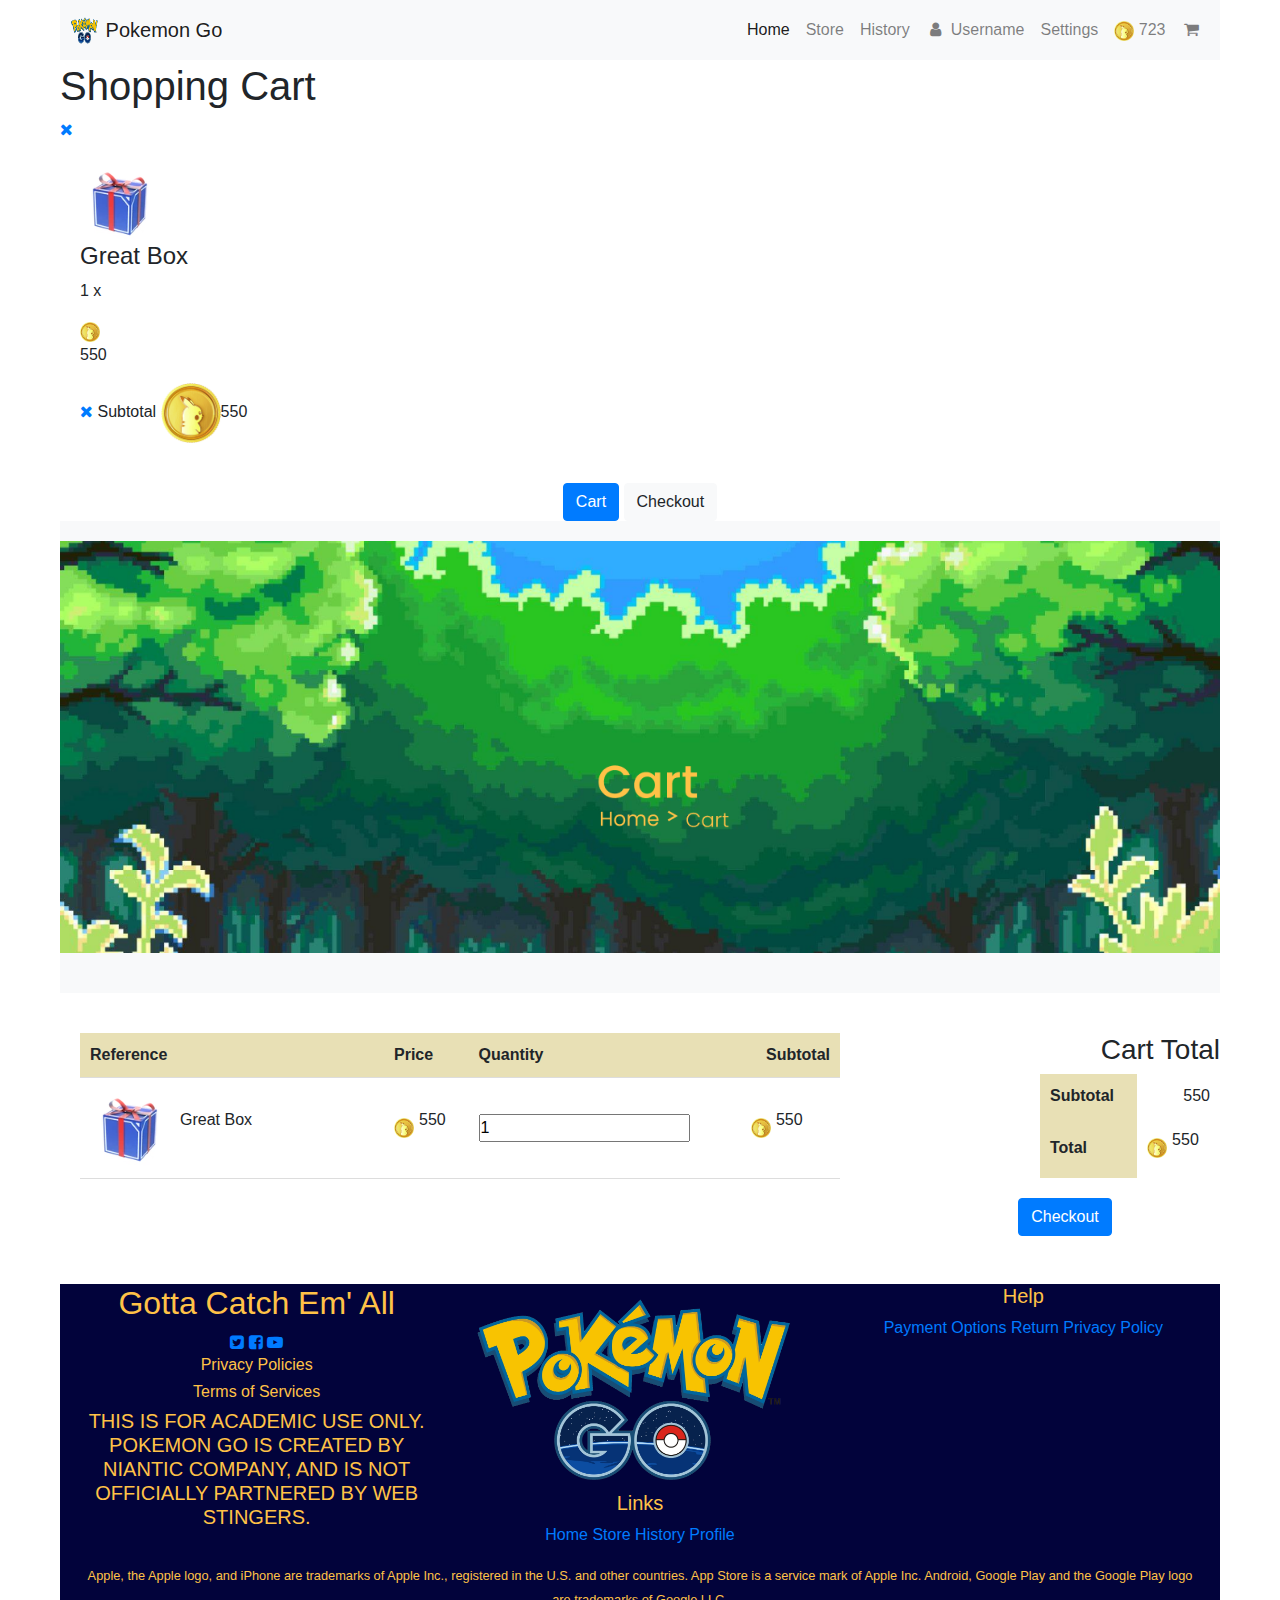
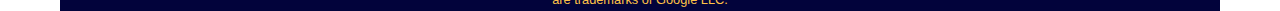
<file: cart.html>
<!DOCTYPE html>
<html lang="en">
<head>
    <meta charset="UTF-8">
    <meta name="viewport" content="width=device-width, initial-scale=1.0">
    <title>Pokemon Go x Web Stingers</title>
    <link href="https://stackpath.bootstrapcdn.com/bootstrap/4.5.2/css/bootstrap.min.css" rel="stylesheet">
    <link rel="stylesheet" href="https://cdnjs.cloudflare.com/ajax/libs/font-awesome/4.7.0/css/font-awesome.min.css">
    <link rel="stylesheet" href="css/styles.css">
</head>
<body>
    <div class="container">
        
        <nav class="navbar navbar-expand-lg navbar-light bg-light">
            <a class="navbar-brand" href="#">
                <img src="images/pglogo.png" width="30" height="30" class="d-inline-block align-top" alt="">
                Pokemon Go
            </a>
            <button class="navbar-toggler" type="button" data-toggle="collapse" data-target="#navbarSupportedContent"
                aria-controls="navbarSupportedContent" aria-expanded="false" aria-label="Toggle navigation">
                <span class="navbar-toggler-icon"></span>
            </button>

            <div class="collapse navbar-collapse" id="navbarSupportedContent">
                <ul class="navbar-nav ml-auto">
                    <li class="nav-item active">
                        <a class="nav-link" href="#">Home <span class="sr-only">(current)</span></a>
                    </li>
                    <li class="nav-item">
                        <a class="nav-link" href="shop.html">Store</a>
                    </li>
                    <li class="nav-item">
                        <a class="nav-link" href="history.html">History</a>
                    </li>
                    <li class="nav-item">
                        <a class="nav-link" href="profile.html"><i class="fa fa-fw fa-user"></i> Username</a>
                    </li>
                    <li class="nav-item">
                        <a class="nav-link" href="settings.html">Settings</a>
                    </li>
                    <li class="nav-item">
                        <a class="nav-link" href="shop.html"><img src="images/coin.png" id ="coin" alt="Coins"> 723</a>
                    </li>
                    <li class="nav-item">
                        <a class="nav-link" href="#"><i class="fa fa-fw fa-shopping-cart"></i></a>
                    </li>
                </ul>
            </div>
        </nav>
        
        <div id="cartPopup" class="cart-Popup"> <!---Ito yung popup para sa shopping cart-->
            <div class="title">
                <h1>Shopping Cart</h1>
                <a href="#"><i class="fa fa-close"></i></a>
            </div>
            <div class="cart-table">
                <tr>
                    <td><img src="images/products/Great_Box.png" id="item-shop"></td>
                    <td>
                        <div class="cart-details">
                            <h4>Great Box</h4>
                            <p>1 <span>x</span></p>
                            <div class="coin-img">
                                <img src="images/coin.png" id="coin">
                                <p>550</p>
                            </div>
                        </div>
                    </td>
                    <td><a href="#"><i class="fa fa-close"></i></a></td>
                </tr>
                <tr></tr> <!----for space lng to-->
                <tr></tr>
                <tr></tr>
                <tr></tr>
                <tr>
                    <td>Subtotal</td>
                    <td></td>
                    <td></td>
                    <td><img src="images/coin.png" id="coin-shop">550</td>
                </tr>
            </div>

            <div class="cart-button">
                <button type="button" class="btn btn-primary">Cart</button>
                <button type="button" class="btn btn-light">Checkout</button>
            </div>
        </div>

       

        <body>
            <div class="cart-header">
                <img src="images/wallpapers/Cart.png" alt="Cart Header">
            </div>
            <div class="cart-container">
                <div class="cart-table">
                    <table>
                        <thead>
                            <tr>
                                <th>Reference</th>
                                <th>Price</th>
                                <th>Quantity</th>
                                <th>Subtotal</th>
                            </tr>
                        </thead>
                        <tbody>
                            <tr>
                                <td>
                                    <div class="cart-info">
                                        <img src="images/products/Great_Box.png" alt="Great Box" id="item-shop">
                                        <div>
                                            <p>Great Box</p>
                                        </div>
                                    </div>
                                </td>
                                <td>
                                    <div class="cart-price">
                                        <img src="images/coin.png" alt="Coin">
                                        <div>
                                            <p>550</p>
                                        </div>
                                    </div>
                                </td>
                                <td><input type="number" value="1"></td>
                                <td>
                                    <div class="cart-price">
                                        <img src="images/coin.png" alt="Coin">
                                        <div>
                                            <p>550</p>
                                        </div>
                                    </div>
                                </td>
                            </tr>
                        </tbody>
                    </table>
                </div>
                <div class="total-price">
                    <h3>Cart Total</h3>
                    <table>
                        <tbody>
                            <tr>
                                <th>Subtotal</th>
                                <td>550</td>
                            </tr>
                            <tr>
                                <th>Total</th>
                                <td>
                                    <div class="cart-price">
                                        <img src="images/coin.png" alt="Coin">
                                        <div>
                                            <p>550</p>
                                        </div>
                                    </div>
                                </td>
                            </tr>
                        </tbody>
                    </table>
                    <div class="cart-button">
                        <button type="button" class="btn btn-primary">Checkout</button>
                    </div>
                </div>
            </div>

        <!-- Footer -->
        <footer class="mt-5">
            <div class="container">
                <div class="row">
                    <div class="col-md-4">
                        <h2>Gotta Catch Em' All</h2>
                        <div class="socials">
                            <a href="www.twitter.com"><i class="fa fa-twitter-square"></i></a>
                            <a href="www.facebook.com"><i class="fa fa-facebook-square"></i></a>
                            <a href="www.youtube.com"><i class="fa fa-youtube-play"></i></a>
                        </div>
                        <div class="policies">
                            <h6>Privacy Policies</h6>
                            <h6>Terms of Services</h6>
                        </div>
                        <h5>THIS IS FOR ACADEMIC USE ONLY.
                            POKEMON GO IS CREATED BY NIANTIC COMPANY, AND
                            IS NOT OFFICIALLY PARTNERED BY WEB STINGERS.
                        </h5>
                    </div>
        
                    <div class="col-md-4">
                        <img src="images/pglogo.png" class="img-fluid" alt="Pokemon Go Logo">
                        <h5>Links</h5>
                        <a href="#">Home</a>
                        <a href="shop.html">Store</a>
                        <a href="history.html">History</a>
                        <a href="profile.html">Profile</a>
                    </div>
        
                    <div class="col-md-4">
                        <h5>Help</h5>
                        <a href="payment.html">Payment Options</a>
                        <a href="#">Return</a>
                        <a href="#">Privacy Policy</a>
                    </div>
                </div>
        
                <div class="row mt-3">
                    <div class="col-md-12">
                        <small>
                            Apple, the Apple logo, and iPhone are trademarks of Apple Inc., registered in the U.S. and other
                            countries. App Store is a service mark of Apple Inc. Android, Google Play and the Google Play
                            logo are trademarks of Google LLC.
                        </small>
                    </div>
                </div>
            </div>
        </footer>
        

    <!-- Bootstrap JS and jQuery -->
    <script src="https://code.jquery.com/jquery-3.5.1.slim.min.js"></script>
    <script src="https://cdn.jsdelivr.net/npm/@popperjs/core@2.5.4/dist/umd/popper.min.js"></script>
    <script src="https://stackpath.bootstrapcdn.com/bootstrap/4.5.2/js/bootstrap.min.js"></script>
    </div>
</body>
</html>
</file>
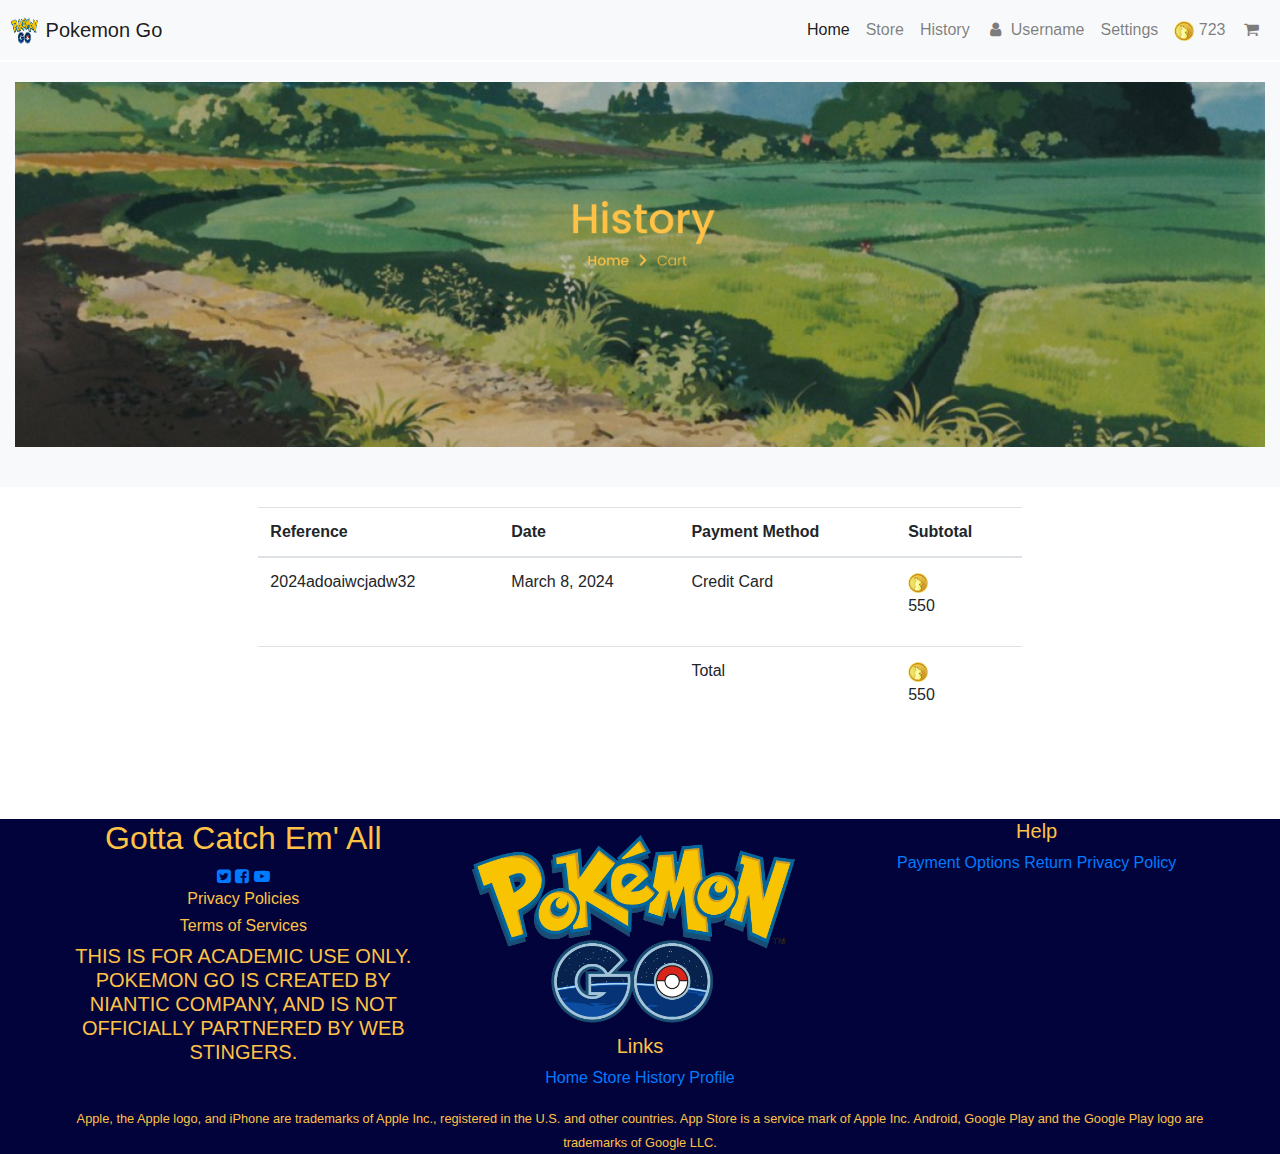
<file: history.html>
<!DOCTYPE html>
<html lang="en">
<head>
    <meta charset="UTF-8">
    <meta name="viewport" content="width=device-width, initial-scale=1.0">
    <title>Pokemon Go x Web Stingers</title>
    <link href="https://stackpath.bootstrapcdn.com/bootstrap/4.5.2/css/bootstrap.min.css" rel="stylesheet">
    <link rel="stylesheet" href="https://cdnjs.cloudflare.com/ajax/libs/font-awesome/4.7.0/css/font-awesome.min.css">
    <link rel="stylesheet" href="css/styles.css">
</head>
<body>
    <nav class="navbar navbar-expand-lg navbar-light bg-light">
        <a class="navbar-brand" href="#">
            <img src="images/pglogo.png" width="30" height="30" class="d-inline-block align-top" alt="">
            Pokemon Go
        </a>
        <button class="navbar-toggler" type="button" data-toggle="collapse" data-target="#navbarSupportedContent"
            aria-controls="navbarSupportedContent" aria-expanded="false" aria-label="Toggle navigation">
            <span class="navbar-toggler-icon"></span>
        </button>

        <div class="collapse navbar-collapse" id="navbarSupportedContent">
            <ul class="navbar-nav ml-auto">
                <li class="nav-item active">
                    <a class="nav-link" href="index.html">Home <span class="sr-only">(current)</span></a>
                </li>
                <li class="nav-item">
                    <a class="nav-link" href="shop.html">Store</a>
                </li>
                <li class="nav-item">
                    <a class="nav-link" href="history.html">History</a>
                </li>
                <li class="nav-item">
                    <a class="nav-link" href="profile.html"><i class="fa fa-fw fa-user"></i> Username</a>
                </li>
                <li class="nav-item">
                    <a class="nav-link" href="settings.html">Settings</a>
                </li>
                <li class="nav-item">
                    <a class="nav-link" href="shop.html"><img src="images/coin.png" id ="coin" alt="Coins"> 723</a>
                </li>
                <li class="nav-item">
                    <a class="nav-link" href="cart.html"><i class="fa fa-fw fa-shopping-cart"></i></a>
                </li>
            </ul>
        </div>
    </nav>
    <div class="container-fluid">
        <div class="cart-header row"> <!-- Header -->
            <div class="col">
                <img src="images/wallpapers/History.png" class="img-fluid" alt="History Wallpaper">
            </div>
        </div>
    </div>
    

    <div class="container">
        <div class="history-container"> <!-- History Container -->
            <div class="row justify-content-center"> <!-- Center-align the history table -->
                <div class="col-md-8"> <!-- Adjust width as needed -->
                    <div class="history-table"> <!-- History Table -->
                        <table class="table"> <!-- Added table class for Bootstrap table styling -->
                            <thead>
                                <tr> <!-- Row 1 -->
                                    <th>Reference</th>
                                    <th>Date</th>
                                    <th>Payment Method</th>
                                    <th>Subtotal</th>
                                </tr>
                            </thead>
                            <tbody>
                                <tr> <!-- Row 2 -->
                                    <td>2024adoaiwcjadw32</td>
                                    <td>March 8, 2024</td>
                                    <td>Credit Card</td>
                                    <td>
                                        <div class="history-price">
                                            <img src="images/coin.png" id="coin">
                                            <div>
                                                <p>550</p>
                                            </div>
                                        </div>
                                    </td>
                                </tr>
                                <tr><td></td><td></td><td>Total</td><td> <!-- Last Row -->
                                    <div class="cart-total">
                                        <img src="images/coin.png" id="coin">
                                        <div>
                                            <p>550</p>
                                        </div>
                                    </div>
                                </td></tr>
                            </tbody>
                        </table>
                    </div>
                </div>
            </div>
        </div>
    </div>


        <!-- Footer -->
        <footer class="mt-5">
            <div class="container">
                <div class="row">
                    <div class="col-md-4">
                        <h2>Gotta Catch Em' All</h2>
                        <div class="socials">
                            <a href="www.twitter.com"><i class="fa fa-twitter-square"></i></a>
                            <a href="www.facebook.com"><i class="fa fa-facebook-square"></i></a>
                            <a href="www.youtube.com"><i class="fa fa-youtube-play"></i></a>
                        </div>
                        <div class="policies">
                            <h6>Privacy Policies</h6>
                            <h6>Terms of Services</h6>
                        </div>
                        <h5>THIS IS FOR ACADEMIC USE ONLY.
                            POKEMON GO IS CREATED BY NIANTIC COMPANY, AND
                            IS NOT OFFICIALLY PARTNERED BY WEB STINGERS.
                        </h5>
                    </div>
        
                    <div class="col-md-4">
                        <img src="images/pglogo.png" class="img-fluid" alt="Pokemon Go Logo">
                        <h5>Links</h5>
                        <a href="#">Home</a>
                        <a href="shop.html">Store</a>
                        <a href="history.html">History</a>
                        <a href="profile.html">Profile</a>
                    </div>
        
                    <div class="col-md-4">
                        <h5>Help</h5>
                        <a href="payment.html">Payment Options</a>
                        <a href="#">Return</a>
                        <a href="#">Privacy Policy</a>
                    </div>
                </div>
        
                <div class="row mt-3">
                    <div class="col-md-12">
                        <small>
                            Apple, the Apple logo, and iPhone are trademarks of Apple Inc., registered in the U.S. and other
                            countries. App Store is a service mark of Apple Inc. Android, Google Play and the Google Play
                            logo are trademarks of Google LLC.
                        </small>
                    </div>
                </div>
            </div>
        </footer>
    </div>
</body>
</html>
</file>
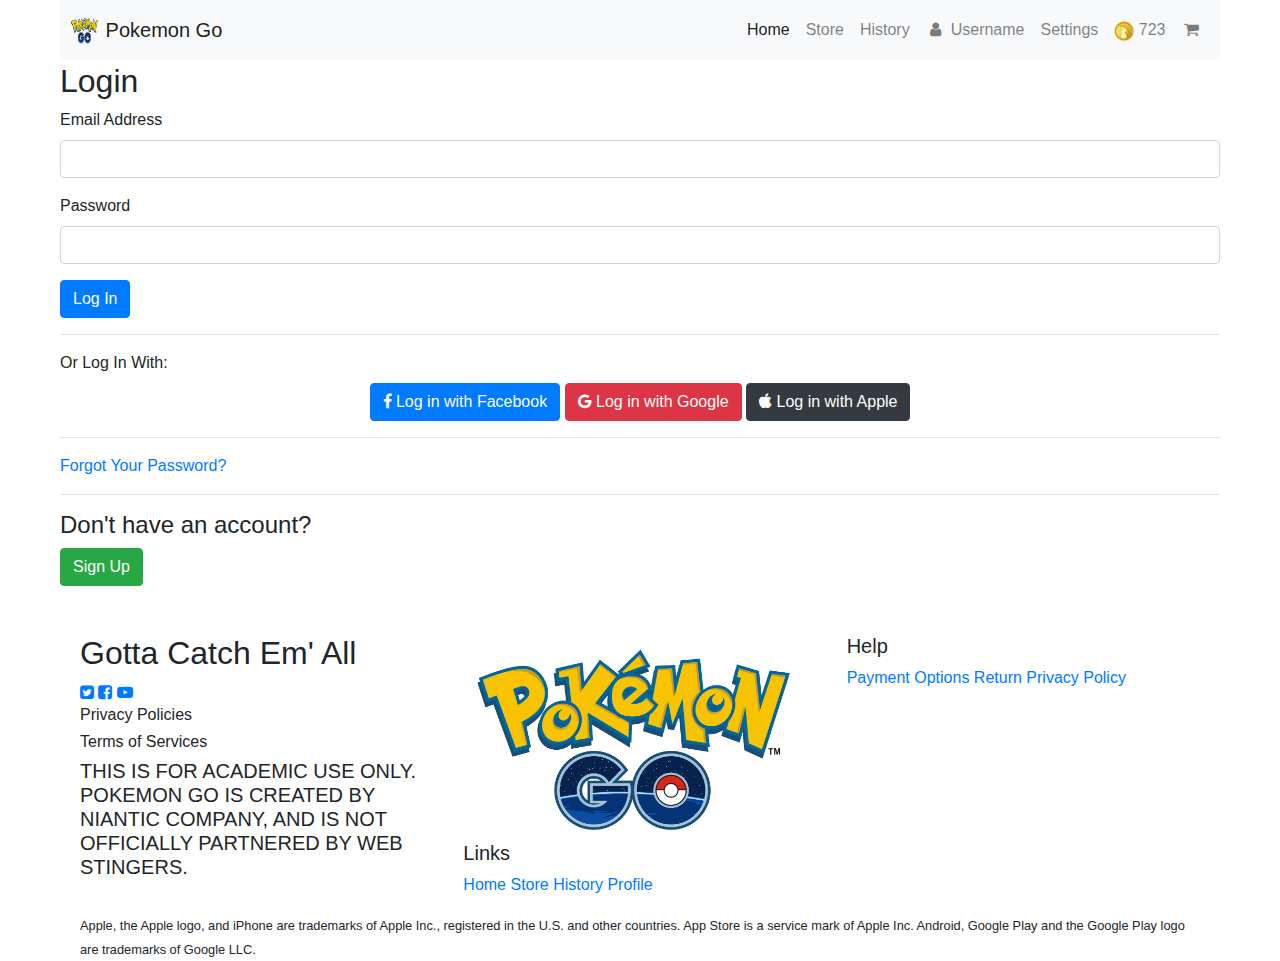
<file: login.html>
<!DOCTYPE html>
<html lang="en">
<head>
    <meta charset="UTF-8">
    <meta name="viewport" content="width=device-width, initial-scale=1.0">
    <title>Pokemon Go x Web Stingers</title>
    <link href="https://stackpath.bootstrapcdn.com/bootstrap/4.5.2/css/bootstrap.min.css" rel="stylesheet">
    <link rel="stylesheet" href="https://cdnjs.cloudflare.com/ajax/libs/font-awesome/4.7.0/css/font-awesome.min.css">
    <link rel="stylesheet" href="css/styles.css">
</head>
<body>
    <div class="container">
       <!-- Navigation Bar -->
       <nav class="navbar navbar-expand-lg navbar-light bg-light">
        <a class="navbar-brand" href="#">
            <img src="images/pglogo.png" href="index.html" width="30" height="30" class="d-inline-block align-top" alt="">
            Pokemon Go
        </a>
        <button class="navbar-toggler" type="button" data-toggle="collapse" data-target="#navbarSupportedContent"
            aria-controls="navbarSupportedContent" aria-expanded="false" aria-label="Toggle navigation">
            <span class="navbar-toggler-icon"></span>
        </button>

        <div class="collapse navbar-collapse" id="navbarSupportedContent">
            <ul class="navbar-nav ml-auto">
                <li class="nav-item active">
                    <a class="nav-link" href="#">Home <span class="sr-only">(current)</span></a>
                </li>
                <li class="nav-item">
                    <a class="nav-link" href="shop.html">Store</a>
                </li>
                <li class="nav-item">
                    <a class="nav-link" href="history.html">History</a>
                </li>
                <li class="nav-item">
                    <a class="nav-link" href="profile.html"><i class="fa fa-fw fa-user"></i> Username</a>
                </li>
                <li class="nav-item">
                    <a class="nav-link" href="settings.html">Settings</a>
                </li>
                <li class="nav-item">
                    <a class="nav-link" href="shop.html"><img src="images/coin.png" id ="coin" alt="Coins"> 723</a>
                </li>
                <li class="nav-item">
                    <a class="nav-link" href="cart.html"><i class="fa fa-fw fa-shopping-cart"></i></a>
                </li>
            </ul>
        </div>
    </nav>
    <div class="login-box"> <!---log in form-->
        <h2>Login</h2>
        <form id="loginForm" method="post" action="login.php" novalidate>
            <div class="form-group">
                <label for="email">Email Address</label> <!--for email-->
                <input type="email" class="form-control" id="email" name="email" required>
                <div class="invalid-feedback">Please enter a valid email address.</div>
            </div>

            <div class="form-group">
                <label for="password">Password</label> <!--for passsword-->
                <input type="password" class="form-control" id="password" name="password" required>
                <div class="invalid-feedback">Please enter your password.</div>
            </div>

            <button type="submit" class="btn btn-primary">Log In</button> <!---log in button-->
            <hr>
            <div class="form-group">
                <label>Or Log In With:</label>
                <div class="text-center">
                    <a href="#" class="btn btn-primary"><i class="fa fa-facebook"></i> Log in with Facebook</a>
                    <a href="#" class="btn btn-danger"><i class="fa fa-google"></i> Log in with Google</a>
                    <a href="#" class="btn btn-dark"><i class="fa fa-apple"></i> Log in with Apple</a>
                </div>
            </div>
            <hr>
            <a href="#">Forgot Your Password?</a> <!--forget password-->
            <hr>
            <h4>Don't have an account?</h4>
            <a href="signup.html"><button type="button" class="btn btn-success">Sign Up</button></a> <!---sign up button-->
        </form>
    </div>

        <footer class="mt-5">
            <!-- Footer content -->
        </footer>
        <div class="container">
            <div class="row">
                <div class="col-md-4">
                    <h2>Gotta Catch Em' All</h2>
                    <div class="socials">
                        <a href="www.twitter.com"><i class="fa fa-twitter-square"></i></a>
                        <a href="www.facebook.com"><i class="fa fa-facebook-square"></i></a>
                        <a href="www.youtube.com"><i class="fa fa-youtube-play"></i></a>
                    </div>
                    <div class="policies">
                        <h6>Privacy Policies</h6>
                        <h6>Terms of Services</h6>
                    </div>
                    <h5>THIS IS FOR ACADEMIC USE ONLY.
                        POKEMON GO IS CREATED BY NIANTIC COMPANY, AND
                        IS NOT OFFICIALLY PARTNERED BY WEB STINGERS.
                    </h5>
                </div>
    
                <div class="col-md-4">
                    <img src="images/pglogo.png" class="img-fluid" alt="Pokemon Go Logo">
                    <h5>Links</h5>
                    <a href="#">Home</a>
                    <a href="shop.html">Store</a>
                    <a href="history.html">History</a>
                    <a href="profile.html">Profile</a>
                </div>
    
                <div class="col-md-4">
                    <h5>Help</h5>
                    <a href="payment.html">Payment Options</a>
                    <a href="#">Return</a>
                    <a href="#">Privacy Policy</a>
                </div>
            </div>
    
            <div class="row mt-3">
                <div class="col-md-12">
                    <small>
                        Apple, the Apple logo, and iPhone are trademarks of Apple Inc., registered in the U.S. and other
                        countries. App Store is a service mark of Apple Inc. Android, Google Play and the Google Play
                        logo are trademarks of Google LLC.
                    </small>
                </div>
            </div>
        </div>
    </footer>
    

<!-- Bootstrap JS and jQuery -->
<script src="https://code.jquery.com/jquery-3.5.1.slim.min.js"></script>
<script src="https://cdn.jsdelivr.net/npm/@popperjs/core@2.5.4/dist/umd/popper.min.js"></script>
<script src="https://stackpath.bootstrapcdn.com/bootstrap/4.5.2/js/bootstrap.min.js"></script>

    <!-- Bootstrap JS and jQuery -->
    <script src="https://code.jquery.com/jquery-3.5.1.slim.min.js"></script>
    <script src="https://cdn.jsdelivr.net/npm/@popperjs/core@2.5.4/dist/umd/popper.min.js"></script>
    <script src="https://stackpath.bootstrapcdn.com/bootstrap/4.5.2/js/bootstrap.min.js"></script>
    </div>
    <script>
        // JavaScript form validation
        (function() {
            'use strict';
            window.addEventListener('load', function() {
                var form = document.getElementById('loginForm');
                form.addEventListener('submit', function(event) {
                    if (!form.checkValidity()) {
                        event.preventDefault();
                        event.stopPropagation();
                    }
                    form.classList.add('was-validated');
                }, false);
            }, false);
        })();
    </script>
</body>
</html>
</file>
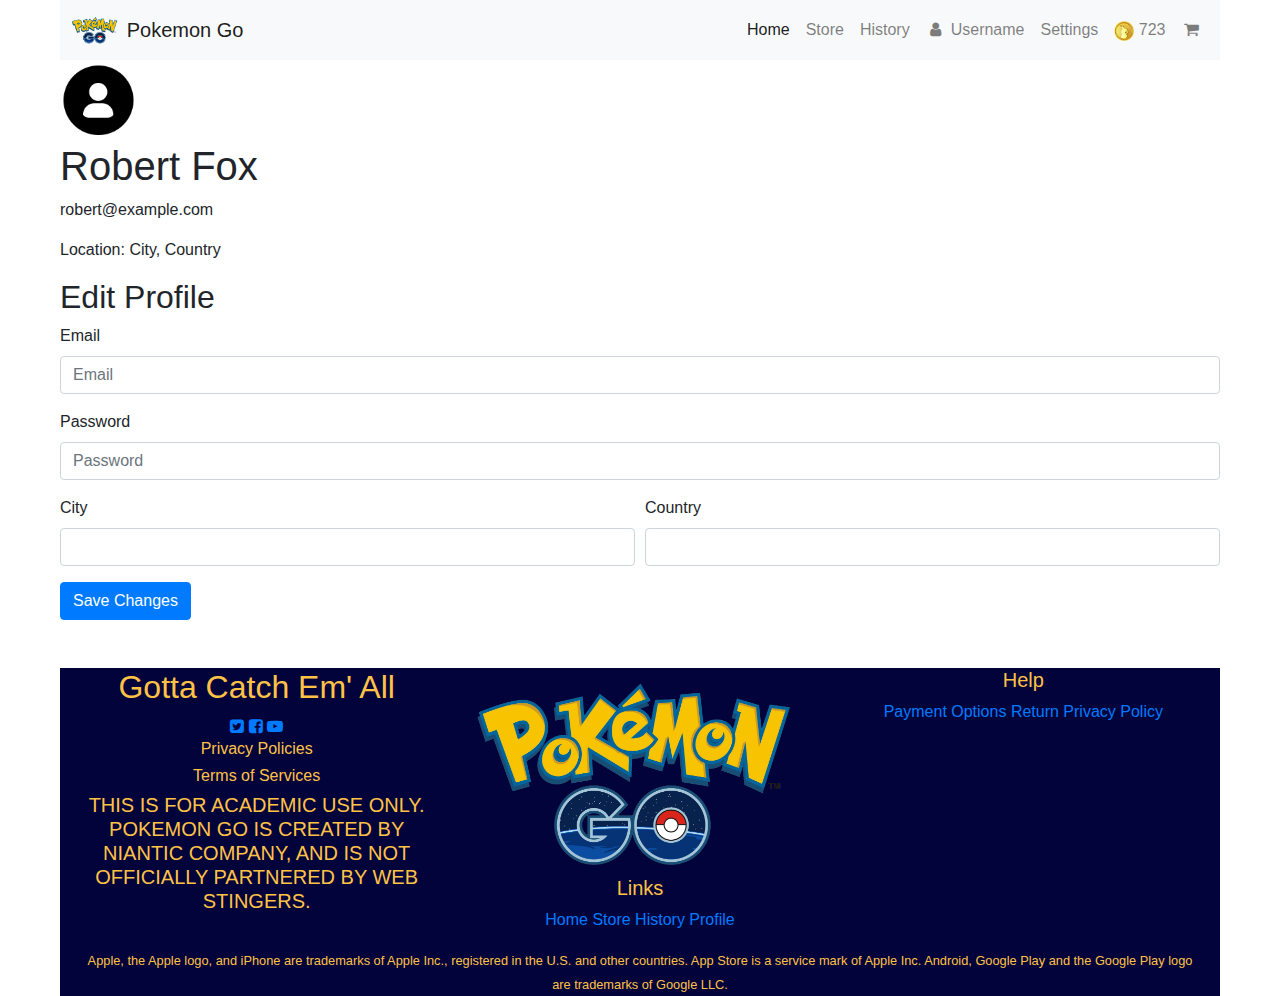
<file: profile.html>
<!DOCTYPE html>
<html lang="en">
<head>
    <meta charset="UTF-8">
    <meta name="viewport" content="width=device-width, initial-scale=1.0">
    <title>Pokemon Go x Web Stingers</title>
    <link href="https://stackpath.bootstrapcdn.com/bootstrap/4.5.2/css/bootstrap.min.css" rel="stylesheet">
    <link rel="stylesheet" href="https://cdnjs.cloudflare.com/ajax/libs/font-awesome/4.7.0/css/font-awesome.min.css">
    <link rel="stylesheet" href="css/styles.css">
</head>
<body>
    <div class="container">
        <!-- Navigation Bar -->
        <nav class="navbar navbar-expand-lg navbar-light bg-light">
            <a class="navbar-brand" href="#">
                <img src="images/pglogo.png" href="index.html"30 height="30" class="d-inline-block align-top" alt="">
                Pokemon Go
            </a>
            <button class="navbar-toggler" type="button" data-toggle="collapse" data-target="#navbarSupportedContent"
                aria-controls="navbarSupportedContent" aria-expanded="false" aria-label="Toggle navigation">
                <span class="navbar-toggler-icon"></span>
            </button>

            <div class="collapse navbar-collapse" id="navbarSupportedContent">
                <ul class="navbar-nav ml-auto">
                    <li class="nav-item active">
                        <a class="nav-link" href="index.html">Home <span class="sr-only">(current)</span></a>
                    </li>
                    <li class="nav-item">
                        <a class="nav-link" href="shop.html">Store</a>
                    </li>
                    <li class="nav-item">
                        <a class="nav-link" href="history.html">History</a>
                    </li>
                    <li class="nav-item">
                        <a class="nav-link" href="profile.html"><i class="fa fa-fw fa-user"></i> Username</a>
                    </li>
                    <li class="nav-item">
                        <a class="nav-link" href="settings.html">Settings</a>
                    </li>
                    <li class="nav-item">
                        <a class="nav-link" href="shop.html"><img src="images/coin.png" id="coin" alt="Coins"> 723</a>
                    </li>
                    <li class="nav-item">
                        <a class="nav-link" href="#"><i class="fa fa-fw fa-shopping-cart"></i></a>
                    </li>
                </ul>
            </div>
        </nav>

        <div class="profile">
            <div class="profile-header">
                <div class="profile-img">
                    <img src="images/profile-pic.png" alt="Profile Picture" id="item-shop">
                </div>
                <div class="profile-info">
                    <h1 class="profile-name">Robert Fox</h1>
                    <p class="profile-email">robert@example.com</p>
                    <p class="profile-location">Location: City, Country</p>
                </div>
            </div>
            <div class="profile-body">
                <h2>Edit Profile</h2>
                <form>
                    <div class="form-group">
                        <label for="inputEmail">Email</label>
                        <input type="email" class="form-control" id="inputEmail" placeholder="Email">
                    </div>
                    <div class="form-group">
                        <label for="inputPassword">Password</label>
                        <input type="password" class="form-control" id="inputPassword" placeholder="Password">
                    </div>
                    <div class="form-row">
                        <div class="form-group col-md-6">
                            <label for="inputCity">City</label>
                            <input type="text" class="form-control" id="inputCity">
                        </div>
                        <div class="form-group col-md-6">
                            <label for="inputCountry">Country</label>
                            <input type="text" class="form-control" id="inputCountry">
                        </div>
                    </div>
                    <button type="submit" class="btn btn-primary">Save Changes</button>
                </form>
            </div>
        </div>

        <footer class="mt-5">
            <div class="container">
                <div class="row">
                    <div class="col-md-4">
                        <h2>Gotta Catch Em' All</h2>
                        <div class="socials">
                            <a href="www.twitter.com"><i class="fa fa-twitter-square"></i></a>
                            <a href="www.facebook.com"><i class="fa fa-facebook-square"></i></a>
                            <a href="www.youtube.com"><i class="fa fa-youtube-play"></i></a>
                        </div>
                        <div class="policies">
                            <h6>Privacy Policies</h6>
                            <h6>Terms of Services</h6>
                        </div>
                        <h5>THIS IS FOR ACADEMIC USE ONLY.
                            POKEMON GO IS CREATED BY NIANTIC COMPANY, AND
                            IS NOT OFFICIALLY PARTNERED BY WEB STINGERS.
                        </h5>
                    </div>
        
                    <div class="col-md-4">
                        <img src="images/pglogo.png" class="img-fluid" alt="Pokemon Go Logo">
                        <h5>Links</h5>
                        <a href="#">Home</a>
                        <a href="shop.html">Store</a>
                        <a href="history.html">History</a>
                        <a href="profile.html">Profile</a>
                    </div>
        
                    <div class="col-md-4">
                        <h5>Help</h5>
                        <a href="payment.html">Payment Options</a>
                        <a href="#">Return</a>
                        <a href="#">Privacy Policy</a>
                    </div>
                </div>
        
                <div class="row mt-3">
                    <div class="col-md-12">
                        <small>
                            Apple, the Apple logo, and iPhone are trademarks of Apple Inc., registered in the U.S. and other
                            countries. App Store is a service mark of Apple Inc. Android, Google Play and the Google Play
                            logo are trademarks of Google LLC.
                        </small>
                    </div>
                </div>
            </div>
        </footer>
    </div>

    <!-- Bootstrap JS and jQuery -->
    <script src="https://code.jquery.com/jquery-3.5.1.slim.min.js"></script>
    <script src="https://cdn.jsdelivr.net/npm/@popperjs/core@2.5.4/dist/umd/popper.min.js"></script>
    <script src="https://stackpath.bootstrapcdn.com/bootstrap/4.5.2/js/bootstrap.min.js"></script>
</div>
</body>
</html>
</file>
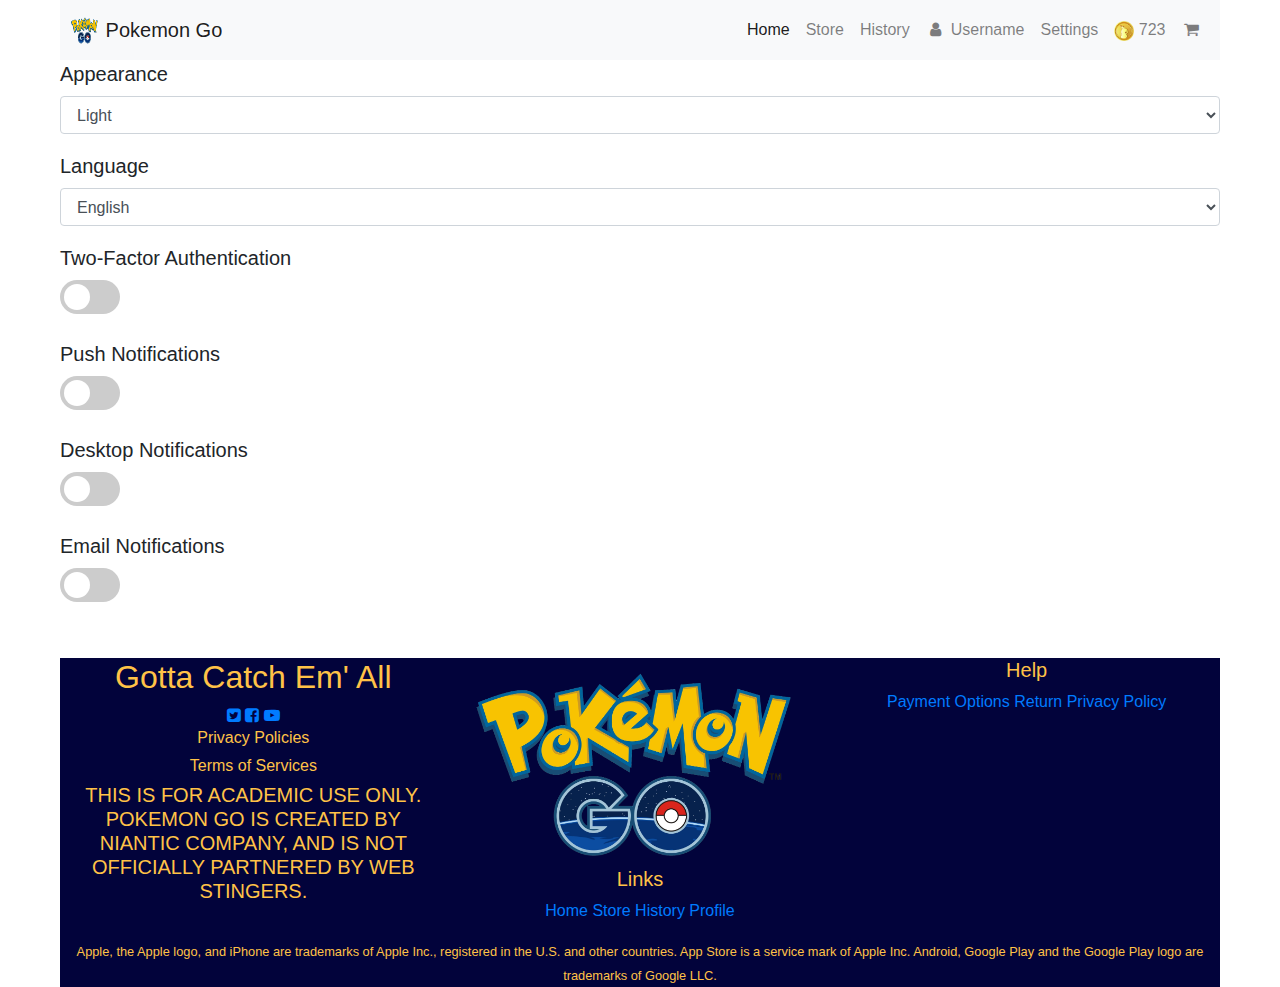
<file: settings.html>
<!DOCTYPE html>
<html lang="en">
<head>
    <meta charset="UTF-8">
    <meta name="viewport" content="width=device-width, initial-scale=1.0">
    <title>Pokemon Go x Web Stingers</title>
    <link href="https://stackpath.bootstrapcdn.com/bootstrap/4.5.2/css/bootstrap.min.css" rel="stylesheet">
    <link rel="stylesheet" href="https://cdnjs.cloudflare.com/ajax/libs/font-awesome/4.7.0/css/font-awesome.min.css">
    <link rel="stylesheet" href="css/styles.css">
    <title>Settings</title>
</head>
<style>
    .container{
    background-color: white;

    }
</style>
<body>
    <div class="container">
        <nav class="navbar navbar-expand-lg navbar-light bg-light">
            <a class="navbar-brand" href="#">
                <img src="images/pglogo.png" width="30" height="30" class="d-inline-block align-top" alt="">
                Pokemon Go
            </a>
            <button class="navbar-toggler" type="button" data-toggle="collapse" data-target="#navbarSupportedContent"
                aria-controls="navbarSupportedContent" aria-expanded="false" aria-label="Toggle navigation">
                <span class="navbar-toggler-icon"></span>
            </button>

            <div class="collapse navbar-collapse" id="navbarSupportedContent">
                <ul class="navbar-nav ml-auto">
                    <li class="nav-item active">
                        <a class="nav-link" href="#">Home <span class="sr-only">(current)</span></a>
                    </li>
                    <li class="nav-item">
                        <a class="nav-link" href="shop.html">Store</a>
                    </li>
                    <li class="nav-item">
                        <a class="nav-link" href="history.html">History</a>
                    </li>
                    <li class="nav-item">
                        <a class="nav-link" href="profile.html"><i class="fa fa-fw fa-user"></i> Username</a>
                    </li>
                    <li class="nav-item">
                        <a class="nav-link" href="settings.html">Settings</a>
                    </li>
                    <li class="nav-item">
                        <a class="nav-link" href="shop.html"><img src="images/coin.png" id ="coin" alt="Coins"> 723</a>
                    </li>
                    <li class="nav-item">
                        <a class="nav-link" href="#"><i class="fa fa-fw fa-shopping-cart"></i></a>
                    </li>
                </ul>
            </div>
        </nav>
        <div class="settings">
            <div class="settings-group">
                <h5>Appearance</h5>
                <select class="form-control">
                    <option value="light">Light</option>
                    <option value="gray">Gray</option>
                    <option id="dark" value="dark">Dark</option>
                </select>
            </div>
            <div class="settings-group">
                <h5>Language</h5>
                <select class="form-control">
                    <option value="english">English</option>
                    <option value="mandarin">Mandarin</option>
                    <option value="japanese">Japanese</option>
                </select>
            </div>
            <div class="settings-group">
                <h5>Two-Factor Authentication</h5>
                <label class="settings-switch">
                    <input type="checkbox">
                    <span class="settings-slider round"></span>
                </label>
            </div>
            <div class="settings-group">
                <h5>Push Notifications</h5>
                <label class="settings-switch">
                    <input type="checkbox">
                    <span class="settings-slider round"></span>
                </label>
            </div>
            <div class="settings-group">
                <h5>Desktop Notifications</h5>
                <label class="settings-switch">
                    <input type="checkbox">
                    <span class="settings-slider round"></span>
                </label>
            </div>
            <div class="settings-group">
                <h5>Email Notifications</h5>
                <label class="settings-switch">
                    <input type="checkbox">
                    <span class="settings-slider round"></span>
                </label>
            </div>
        </div>

        <!-- Footer -->
        <footer class="mt-5">
            <div class="container-fluid">
                <div class="row">
                    <div class="col-md-4">
                        <h2>Gotta Catch Em' All</h2>
                        <div class="socials">
                            <a href="www.twitter.com"><i class="fa fa-twitter-square"></i></a>
                            <a href="www.facebook.com"><i class="fa fa-facebook-square"></i></a>
                            <a href="www.youtube.com"><i class="fa fa-youtube-play"></i></a>
                        </div>
                        <div class="policies">
                            <h6>Privacy Policies</h6>
                            <h6>Terms of Services</h6>
                        </div>
                        <h5>THIS IS FOR ACADEMIC USE ONLY.
                            POKEMON GO IS CREATED BY NIANTIC COMPANY, AND
                            IS NOT OFFICIALLY PARTNERED BY WEB STINGERS.
                        </h5>
                    </div>
        
                    <div class="col-md-4">
                        <img src="images/pglogo.png" class="img-fluid" alt="Pokemon Go Logo">
                        <h5>Links</h5>
                        <a href="#">Home</a>
                        <a href="shop.html">Store</a>
                        <a href="history.html">History</a>
                        <a href="profile.html">Profile</a>
                    </div>
        
                    <div class="col-md-4">
                        <h5>Help</h5>
                        <a href="payment.html">Payment Options</a>
                        <a href="#">Return</a>
                        <a href="#">Privacy Policy</a>
                    </div>
                </div>
        
                <div class="row mt-3">
                    <div class="col-md-12">
                        <small>
                            Apple, the Apple logo, and iPhone are trademarks of Apple Inc., registered in the U.S. and other
                            countries. App Store is a service mark of Apple Inc. Android, Google Play and the Google Play
                            logo are trademarks of Google LLC.
                        </small>
                    </div>
                </div>
            </div>
        </footer>
    </div>
</body>
</html>
</file>
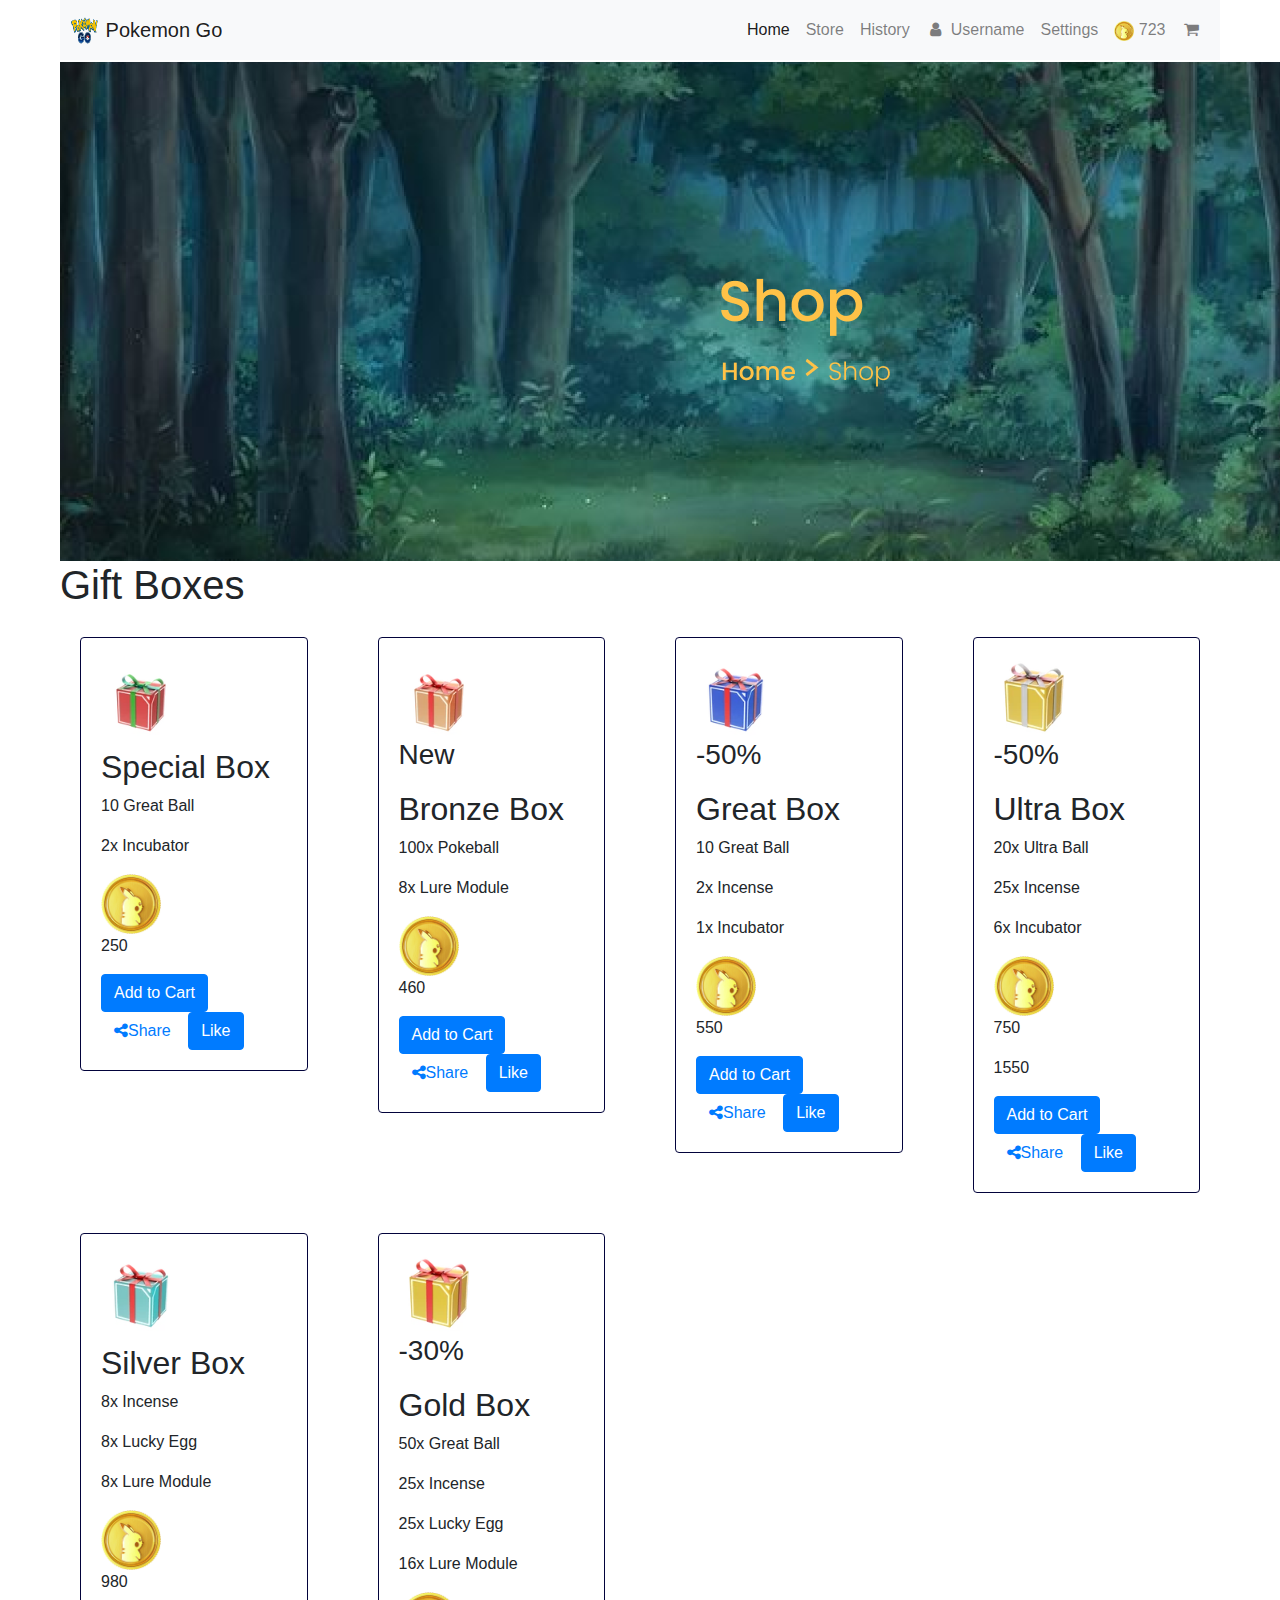
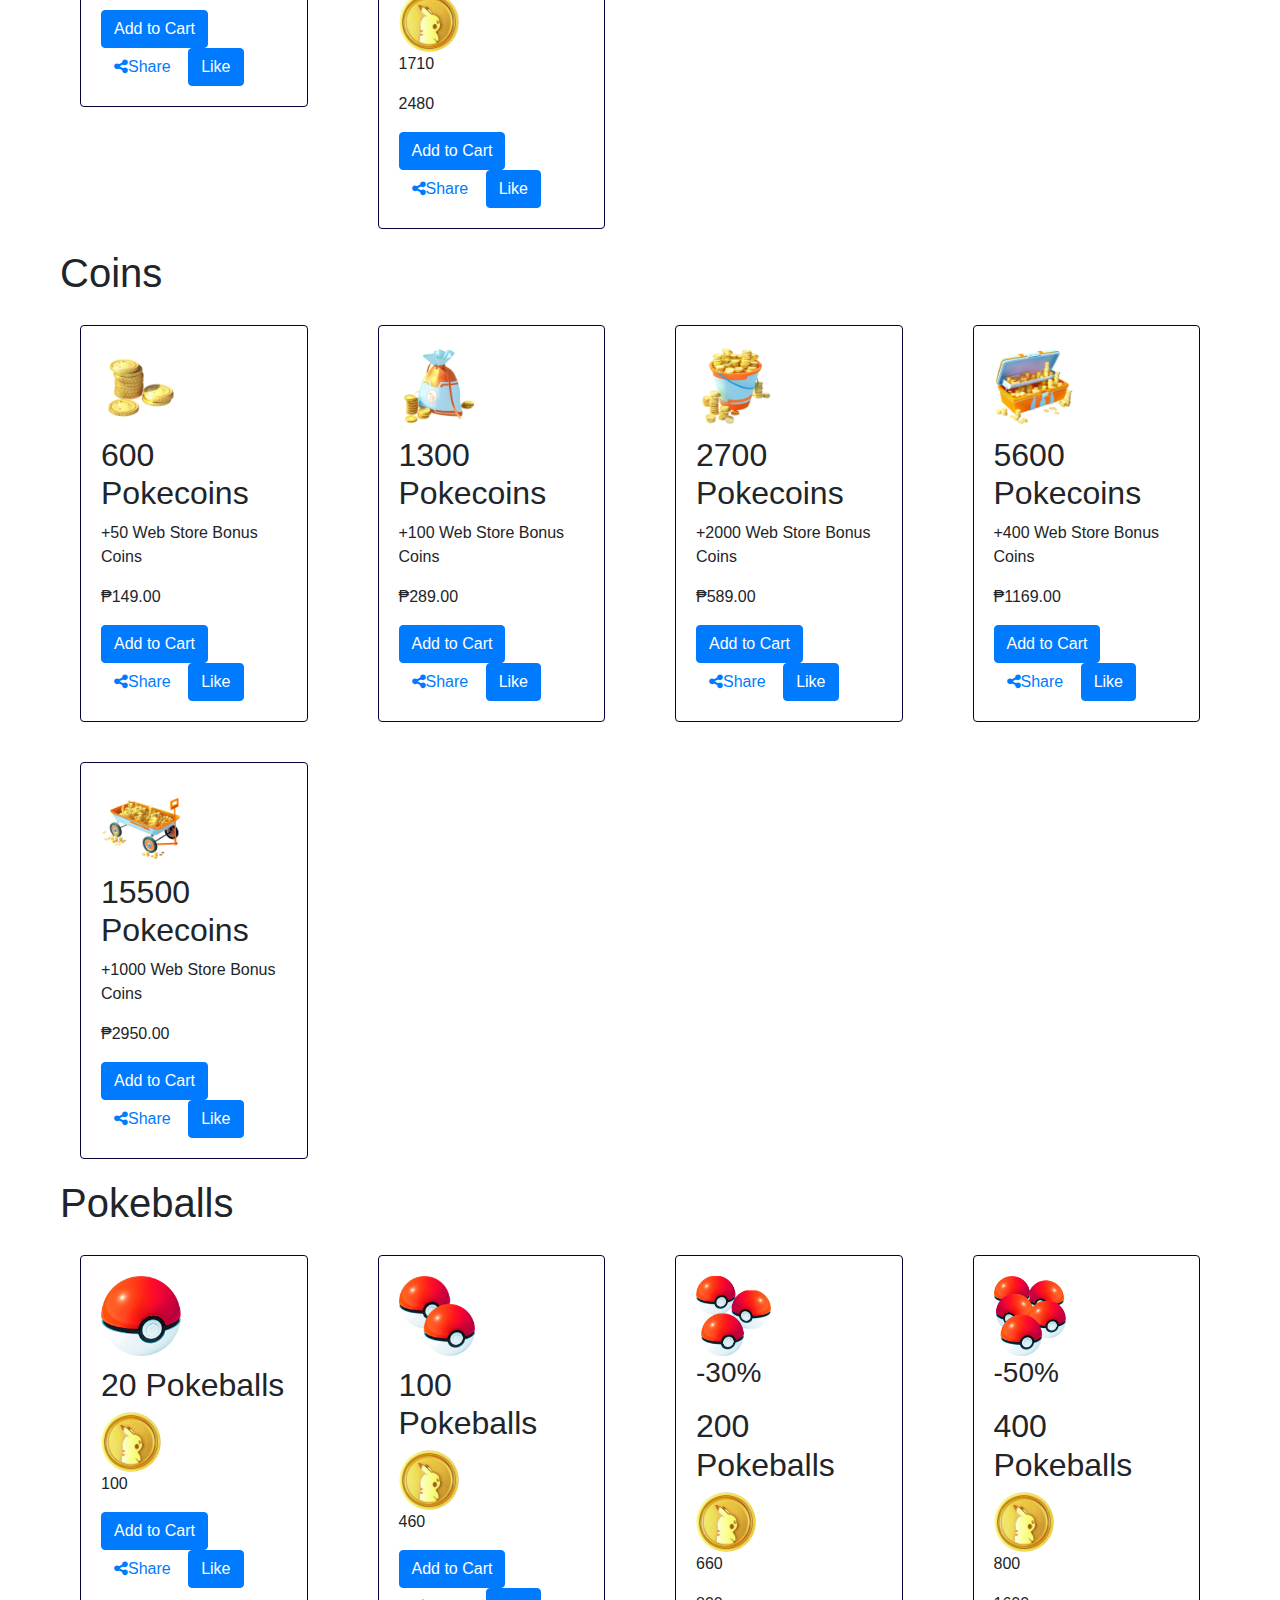
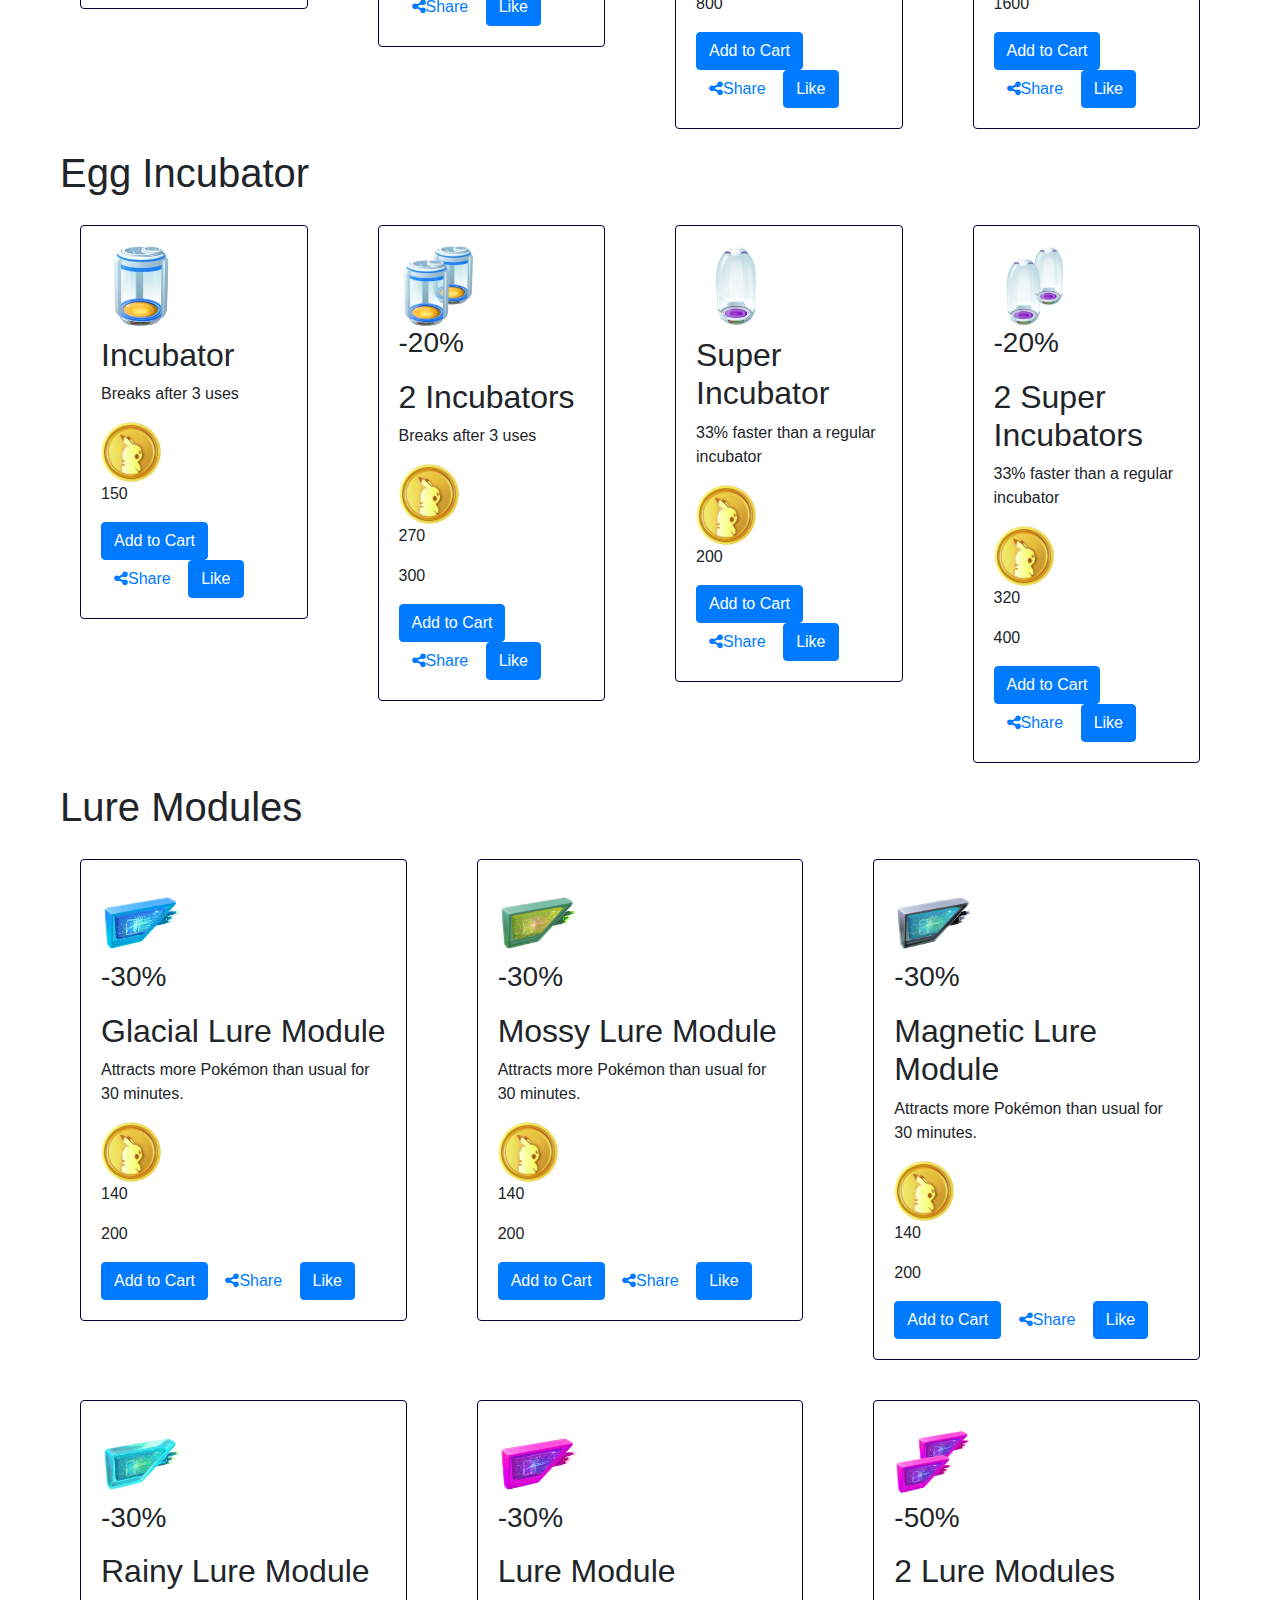
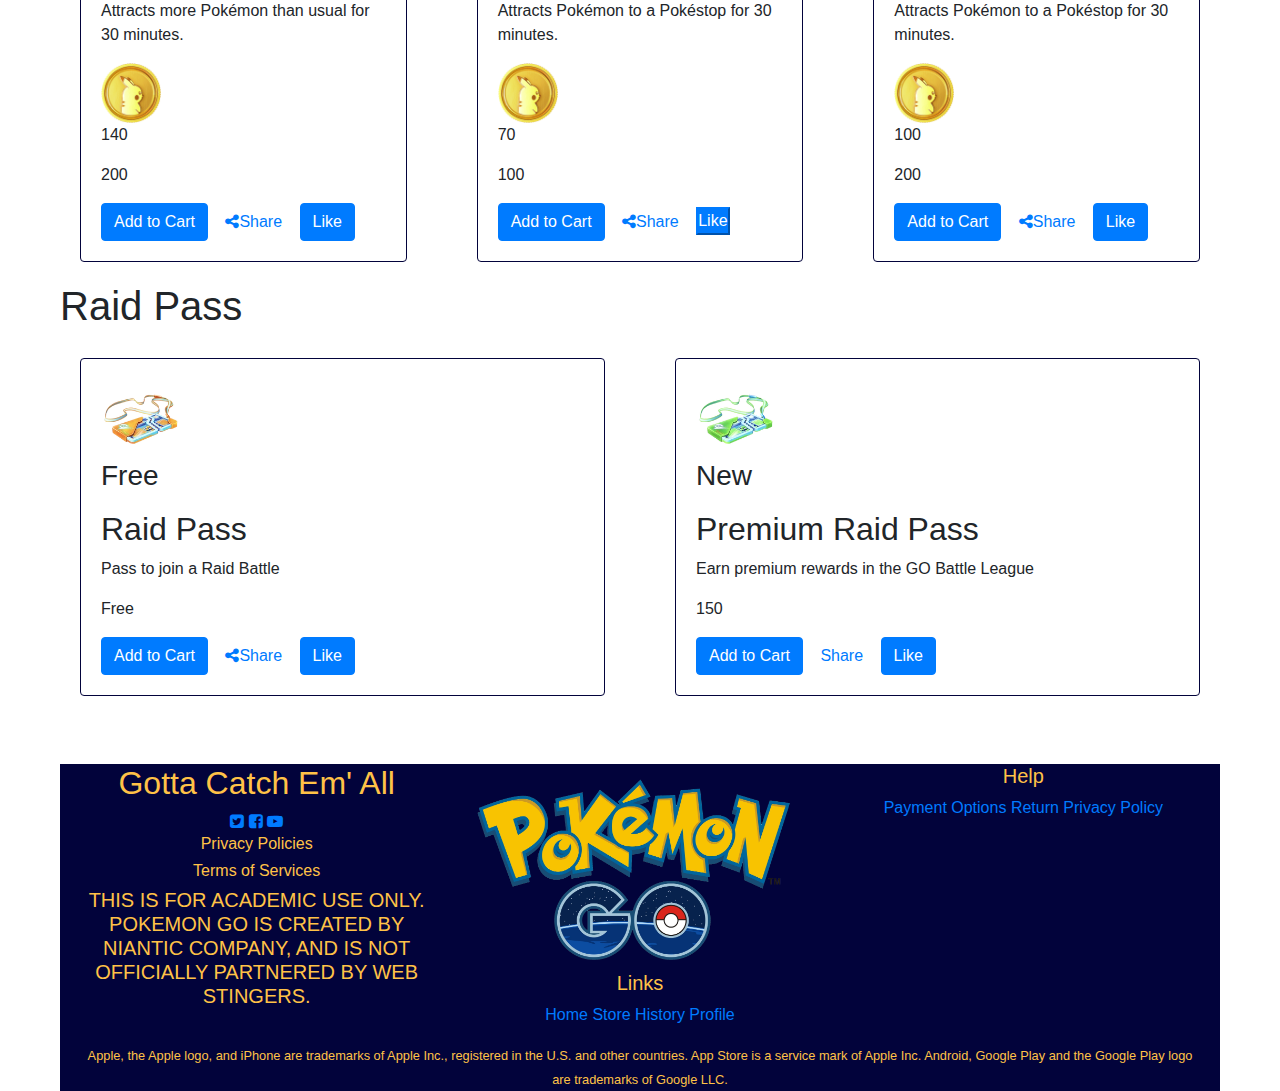
<file: shop.html>
<!DOCTYPE html>
<html lang="en">
<head>
    <meta charset="UTF-8">
    <meta name="viewport" content="width=device-width, initial-scale=1.0">
    <link href="https://stackpath.bootstrapcdn.com/bootstrap/4.5.2/css/bootstrap.min.css" rel="stylesheet">
    <!-- Link Font Awesome CSS -->
    <link href="https://cdnjs.cloudflare.com/ajax/libs/font-awesome/4.7.0/css/font-awesome.min.css" rel="stylesheet">
    <!-- Link your custom CSS file -->
    <link href="css/styles.css" rel="stylesheet">
    <title>Store</title>
    <style>
/* Mini Cart Popup Styling */
.mini-cart-popup {
    display: none;
    position: fixed;
    z-index: 999;
    left: 50%;
    top: 50%;
    transform: translate(-50%, -50%);
    background-color: white;
    padding: 20px;
    box-shadow: 0 0 10px rgba(0, 0, 0, 0.1);
}

.mini-cart-content {
    min-width: 500px; /* Adjust the value as needed */
    padding: 40px;
    position: relative;
}

.close {
    position: absolute;
    top: 10px;
    right: 10px;
    cursor: pointer;
}

.overlay {
    position: fixed;
    width: 100%;
    height: 100%;
    top: 0;
    left: 0;
    background-color: rgba(0, 0, 0, 0.5);
    backdrop-filter: blur(5px); /* Add backdrop-filter for blurring */
    z-index: 998;
}


/* Adjustments to ensure overlay covers other elements */
.navbar {
    z-index: 997; /* Ensure navbar is below overlay */
}

.box-grid-container {
    position: relative;
    z-index: 996; /* Ensure box container is below overlay */
}

.bg-shop img {
    position: relative;
    z-index: 995; /* Ensure background image is below overlay */
}


    </style>
    <script>
        document.addEventListener("DOMContentLoaded", function() {
            const addToCartButtons = document.querySelectorAll('.add-to-cart');
            const miniCartPopup = document.getElementById('mini-cart-popup');
            const cartIcon = document.querySelector('.fa-shopping-cart');
            const closePopup = document.querySelector('.close');
        
            // Function to open mini cart popup
            function openMiniCartPopup() {
                miniCartPopup.style.display = 'block';
                document.body.classList.add('overlay');
            }
        
            // Function to close mini cart popup
            function closeMiniCartPopup() {
                miniCartPopup.style.display = 'none';
                document.body.classList.remove('overlay');
            }
        
            // Event listener for cart icon click
            cartIcon.addEventListener('click', function() {
                openMiniCartPopup();
            });
        
            // Event listener for close button click
            closePopup.addEventListener('click', function() {
                closeMiniCartPopup();
            });
        
            // Rest of your existing code for adding/removing items from cart
        });
        
        document.addEventListener("DOMContentLoaded", function() {
            const addToCartButtons = document.querySelectorAll('.add-to-cart');
            const miniCart = document.getElementById('mini-cart');
            const cartItems = document.getElementById('cart-items');
            const totalCostElement = document.getElementById('total-cost');
            let totalCost = 0;
        
            addToCartButtons.forEach(button => {
                button.addEventListener('click', function() {
                    const itemName = this.getAttribute('data-name');
                    const itemPrice = parseFloat(this.getAttribute('data-price'));
                    const itemImage = this.getAttribute('data-image'); // Added to get image URL
        
                    // Check if item is already in the cart
                    let existingItem = cartItems.querySelector(`li[data-name="${itemName}"]`);
                    if (existingItem) {
                        // Increment quantity if item already exists
                        const quantityElement = existingItem.querySelector('.quantity');
                        let quantity = parseInt(quantityElement.textContent);
                        quantity++;
                        quantityElement.textContent = quantity;
                    } else {
                        // Create list item for the cart
                        const li = document.createElement('li');
                        li.setAttribute('data-name', itemName);
                        
                        // Product Image
                        const img = document.createElement('img');
                        img.src = itemImage;
                        img.width = 50;
                        img.height = 50;
                        li.appendChild(img);
                        
                        // Product Name and Price
                        const textContent = document.createElement('span');
                        textContent.textContent = `${itemName} - $${itemPrice} `;
                        li.appendChild(textContent);
                        
                        // Quantity
                        const quantitySpan = document.createElement('span');
                        quantitySpan.textContent = 'Quantity: ';
                        const quantityElement = document.createElement('span');
                        quantityElement.textContent = '1'; // Initial quantity
                        quantityElement.classList.add('quantity');
                        quantitySpan.appendChild(quantityElement);
                        li.appendChild(quantitySpan);
                        
                        // Remove button
                        const removeButton = document.createElement('button');
                        removeButton.textContent = 'Remove';
                        removeButton.classList.add('remove-item');
                        li.appendChild(removeButton);
        
                        // Add item to the cart
                        cartItems.appendChild(li);
                    }
        
                    // Update total cost
                    totalCost += itemPrice;
                    totalCostElement.textContent = totalCost.toFixed(2);
        
                    // Show mini cart
                    miniCart.style.display = 'block';
                });
            });
        
            // Event listener for removing an item from the cart
            cartItems.addEventListener('click', function(event) {
                if (event.target.classList.contains('remove-item')) {
                    const itemToRemove = event.target.parentNode;
                    const itemName = itemToRemove.getAttribute('data-name');
                    const itemPrice = parseFloat(itemToRemove.querySelector('span').textContent.split(' - ')[1]); // Extract price
                    const quantity = parseInt(itemToRemove.querySelector('.quantity').textContent);
                    
                    // Update total cost
                    totalCost -= itemPrice * quantity;
                    totalCostElement.textContent = totalCost.toFixed(2);
        
                    // Remove item from the cart
                    cartItems.removeChild(itemToRemove);
        
                    // Hide mini cart if cart is empty
                    if (cartItems.children.length === 0) {
                        miniCart.style.display = 'none';
                    }
                }
            });
        });        
    </script>
    
</head>
<body>
  
    <div class="container">
        <nav class="navbar navbar-expand-lg navbar-light bg-light">
            <a class="navbar-brand" href="#">
                <img src="images/pglogo.png" width="30" height="30" class="d-inline-block align-top" alt="">
                Pokemon Go
            </a>
            <button class="navbar-toggler" type="button" data-toggle="collapse" data-target="#navbarSupportedContent"
                aria-controls="navbarSupportedContent" aria-expanded="false" aria-label="Toggle navigation">
                <span class="navbar-toggler-icon"></span>
            </button>

            <div class="collapse navbar-collapse" id="navbarSupportedContent">
                <ul class="navbar-nav ml-auto">
                    <li class="nav-item active">
                        <a class="nav-link" href="index.html">Home <span class="sr-only">(current)</span></a>
                    </li>
                    <li class="nav-item">
                        <a class="nav-link" href="shop.html">Store</a>
                    </li>
                    <li class="nav-item">
                        <a class="nav-link" href="history.html">History</a>
                    </li>
                    <li class="nav-item">
                        <a class="nav-link" href="profile.html"><i class="fa fa-fw fa-user"></i> Username</a>
                    </li>
                    <li class="nav-item">
                        <a class="nav-link" href="settings.html">Settings</a>
                    </li>
                    <li class="nav-item">
                        <a class="nav-link" href="shop.html"><img src="images/coin.png" id ="coin" alt="Coins"> 723</a>
                    </li>
                    <li class="nav-item">
                        <a class="nav-link" href="#"><i class="fa fa-fw fa-shopping-cart"></i></a>
                    </li>
                </ul>
            </div>
        </nav>

<!-- Mini Cart Popup Box -->
<div id="mini-cart-popup" class="mini-cart-popup">
    <div class="mini-cart-content">
        <span class="close">&times;</span>
        <h4>Cart</h4>
        <ul id="cart-items" class="cart-items">
            <!-- Cart items will be dynamically added here -->
        </ul>
        <p>Total: <span id="total-cost">0</span></p>
        <div class="buttons">
            <button id="checkout" class="btn btn-success">Checkout</button>
        </div>
    </div>
</div>



        <div class="bg-shop"> <!---header background-->
            <img src="images/wallpapers/Shop.png">
        </div>

<div class="box-grid-container">
    <h1>Gift Boxes</h1>
    <div class="row">
        <!-- Special box -->
        <div class="col-md-3">
            <div class="card">
                <div class="img-card">
                    <img src="images/products/Special_Box.png" id="item-shop">
                </div>
                <div class="card-content">
                    <h2>Special Box</h2>
                    <p>10 Great Ball</p>
                    <p>2x Incubator</p>
                    <div class="price">
                        <img src="images/coin.png" id="coin-shop">
                        <p>250</p>
                    </div>
                </div>
                <div class="card-options">
                    <button class="btn btn-primary add-to-cart" 
                    data-name="Special Box" 
                    data-price="250" 
                    data-image="images/products/Special_Box.png"> <!-- Added data-image attribute -->
                        Add to Cart
                    </button>
                    <button type="button" class="btn btn-link"><a href="#" class="share-link"><i class="fa fa-share-alt"></i>Share</a></button>
                    <button type="button" class="btn btn-primary">Like</button>
                </div>
            </div>
        </div>
        <!-- Bronze box -->
        <div class="col-md-3">
            <div class="card">
                <div class="img-card">
                    <img src="images/products/Bronze_Box.png" id="item-shop">
                    <h3 class="discount">New</h3>
                </div>
                <div class="card-content">
                    <h2>Bronze Box</h2>
                    <p>100x Pokeball</p>
                    <p>8x Lure Module</p>
                    <div class="price">
                        <img src="images/coin.png" id="coin-shop">
                        <p>460</p>
                    </div>
                </div>
                <div class="card-options">
                    <button class="btn btn-primary add-to-cart" 
                    data-name="Bronze Box" 
                    data-price="460" 
                    data-image="images/products/Bronze_Box.png"> <!-- Added data-image attribute -->
                        Add to Cart
                    </button>
                    <button type="button" class="btn btn-link"><a href="#" class="share-link"><i class="fa fa-share-alt"></i>Share</a></button>
                    <button type="button" class="btn btn-primary">Like</button>
                </div>
            </div>
        </div>
        <!-- Great box -->
        <div class="col-md-3">
            <div class="card">
                <div class="img-card">
                    <img src="images/products/Great_Box.png" id="item-shop">
                    <h3 class="discount">-50%</h3>
                </div>
                <div class="card-content">
                    <h2>Great Box</h2>
                    <p>10 Great Ball</p>
                    <p>2x Incense</p>
                    <p>1x Incubator</p>
                    <div class="price">
                        <img src="images/coin.png" id="coin-shop">
                        <p>550</p>
                    </div>
                </div>
                <div class="card-options">
                    <button class="btn btn-primary add-to-cart" 
                    data-name="Great Box" 
                    data-price="550" 
                    data-image="images/products/Great_Box.png"> <!-- Added data-image attribute -->
                        Add to Cart
                    </button>
                    <button type="button" class="btn btn-link"><a href="#" class="share-link"><i class="fa fa-share-alt"></i>Share</a></button>
                    <button type="button" class="btn btn-primary">Like</button>
                </div>
            </div>
        </div>
        <!-- Ultra box -->
        <div class="col-md-3">
            <div class="card">
                <div class="img-card">
                    <img src="images/products/Ultra_Box.png" id="item-shop">
                    <h3 class="discount">-50%</h3>
                </div>
                <div class="card-content">
                    <h2>Ultra Box</h2>
                    <p>20x Ultra Ball</p>
                    <p>25x Incense</p>
                    <p>6x Incubator</p>
                    <div class="price">
                        <img src="images/coin.png" id="coin-shop">
                        <p>750</p>
                        <p>1550</p>
                    </div>
                </div>
                <div class="card-options">
                    <button class="btn btn-primary add-to-cart" 
                    data-name="Ultra Box" 
                    data-price="750" 
                    data-image="images/products/Ultra_Box.png"> <!-- Added data-image attribute -->
                        Add to Cart
                    </button>
                    <button type="button" class="btn btn-link"><a href="#" class="share-link"><i class="fa fa-share-alt"></i>Share</a></button>
                    <button type="button" class="btn btn-primary">Like</button>
                </div>
            </div>
        </div>
    </div>
    <div class="row">
        <!-- Silver box -->
        <div class="col-md-3">
            <div class="card">
                <div class="img-card">
                    <img src="images/products/Silver_Box.png" id="item-shop">
                </div>
                <div class="card-content">
                    <h2>Silver Box</h2>
                    <p>8x Incense</p>
                    <p>8x Lucky Egg</p>
                    <p>8x Lure Module</p>
                    <div class="price">
                        <img src="images/coin.png" id="coin-shop">
                        <p>980</p>
                    </div>
                </div>
                <div class="card-options">
                    <button class="btn btn-primary add-to-cart" 
                    data-name="Silver Box" 
                    data-price="980" 
                    data-image="images/products/Silver_Box.png"> <!-- Added data-image attribute -->
                        Add to Cart
                    </button>
                    <button type="button" class="btn btn-link"><a href="#" class="share-link"><i class="fa fa-share-alt"></i>Share</a></button>
                    <button type="button" class="btn btn-primary">Like</button>
                </div>
            </div>
        </div>
        <!-- Gold box -->
        <div class="col-md-3">
            <div class="card">
                <div class="img-card">
                    <img src="images/products/Gold_Box.png" id="item-shop">
                    <h3 class="discount">-30%</h3>
                </div>
                <div class="card-content">
                    <h2>Gold Box</h2>
                    <p>50x Great Ball</p>
                    <p>25x Incense</p>
                    <p>25x Lucky Egg</p>
                    <p>16x Lure Module</p>
                    <div class="price">
                        <img src="images/coin.png" id="coin-shop">
                        <p>1710</p>
                        <p>2480</p>
                    </div>
                </div>
                <div class="card-options">
                    <button class="btn btn-primary add-to-cart" 
                    data-name="Gold Box" 
                    data-price="1710" 
                    data-image="images/products/Gold_Box.png"> <!-- Added data-image attribute -->
                        Add to Cart
                    </button>
                    <button type="button" class="btn btn-link"><a href="#" class="share-link"><i class="fa fa-share-alt"></i>Share</a></button>
                    <button type="button" class="btn btn-primary">Like</button>
                </div>
            </div>
        </div>
    </div>
</div>

<div class="coins-container">  
    <h1>Coins</h1>
    <div class="row">
        <!-- 600 coins -->
        <div class="col-md-3">
            <div class="card">
                <div class="img-card">
                    <img src="images/products/600 Coins.png" id="item-shop">
                </div>
                <div class="card-content">
                    <h2>600 Pokecoins</h2>
                    <p>+50 Web Store Bonus Coins</p>
                    <div class="price">
                        <p><span>&#8369;</span>149.00</p>
                    </div>
                </div>
                <div class="card-options">
                    <button class="btn btn-primary add-to-cart" 
                    data-name="600 Coins" 
                    data-price="149.00" 
                    data-image="images/products/600 Coins.png"> <!-- Added data-image attribute -->
                        Add to Cart
                    </button>
                    <button type="button" class="btn btn-link"><a href="#" class="share-link"><i class="fa fa-share-alt"></i>Share</a></button>
                    <button type="button" class="btn btn-primary">Like</button>
                </div>
            </div>
        </div>
        <!-- 1300 coins -->
        <div class="col-md-3">
            <div class="card">
                <div class="img-card">
                    <img src="images/products/1300 Coins.png" id="item-shop">
                </div>
                <div class="card-content">
                    <h2>1300 Pokecoins</h2>
                    <p>+100 Web Store Bonus Coins</p>
                    <div class="price">
                        <p><span>&#8369;</span>289.00</p>
                    </div>
                </div>
                <div class="card-options">
                    <button class="btn btn-primary add-to-cart" 
                    data-name="1300 Coins" 
                    data-price="289.00" 
                    data-image="images/products/1300 Coins.png"> <!-- Added data-image attribute -->
                        Add to Cart
                    </button>
                    <button type="button" class="btn btn-link"><a href="#" class="share-link"><i class="fa fa-share-alt"></i>Share</a></button>
                    <button type="button" class="btn btn-primary">Like</button>
                </div>
            </div>
        </div>
        <!-- 2700 coins -->
        <div class="col-md-3">
            <div class="card">
                <div class="img-card">
                    <img src="images/products/2700 Coins.png" id="item-shop">
                </div>
                <div class="card-content">
                    <h2>2700 Pokecoins</h2>
                    <p>+2000 Web Store Bonus Coins</p>
                    <div class="price">
                        <p><span>&#8369;</span>589.00</p>
                    </div>
                </div>
                <div class="card-options">
                    <button class="btn btn-primary add-to-cart" 
                    data-name="2700 Coins" 
                    data-price="589.00" 
                    data-image="images/products/2700 Coins.png"> <!-- Added data-image attribute -->
                        Add to Cart
                    </button>
                    <button type="button" class="btn btn-link"><a href="#" class="share-link"><i class="fa fa-share-alt"></i>Share</a></button>
                    <button type="button" class="btn btn-primary">Like</button>
                </div>
            </div>
        </div>
        <!-- 5600 coins -->
        <div class="col-md-3">
            <div class="card">
                <div class="img-card">
                    <img src="images/products/5600 Coins.png" id="item-shop">
                </div>
                <div class="card-content">
                    <h2>5600 Pokecoins</h2>
                    <p>+400 Web Store Bonus Coins</p>
                    <div class="price">
                        <p><span>&#8369;</span>1169.00</p>
                    </div>
                </div>
                <div class="card-options">
                    <button class="btn btn-primary add-to-cart" 
                    data-name="5600 Coins" 
                    data-price="1169.00" 
                    data-image="images/products/5600 Coins.png"> <!-- Added data-image attribute -->
                        Add to Cart
                    </button>
                    <button type="button" class="btn btn-link"><a href="#" class="share-link"><i class="fa fa-share-alt"></i>Share</a></button>
                    <button type="button" class="btn btn-primary">Like</button>
                </div>
            </div>
        </div>
    </div>
    <div class="row">
        <!-- 15500 coins -->
        <div class="col-md-3">
            <div class="card">
                <div class="img-card">
                    <img src="images/products/15500 Coins.png" id="item-shop">
                </div>
                <div class="card-content">
                    <h2>15500 Pokecoins</h2>
                    <p>+1000 Web Store Bonus Coins</p>
                    <div class="price">
                        <p><span>&#8369;</span>2950.00</p>
                    </div>
                </div>
                <div class="card-options">
                    <button class="btn btn-primary add-to-cart" 
                    data-name="15500 Coins" 
                    data-price="2950.00" 
                    data-image="images/products/15500 Coins.png"> <!-- Added data-image attribute -->
                        Add to Cart
                    </button>
                    <button type="button" class="btn btn-link"><a href="#" class="share-link"><i class="fa fa-share-alt"></i>Share</a></button>
                    <button type="button" class="btn btn-primary">Like</button>
                </div>
            </div>
        </div>
    </div>
</div>
<div class="pokeballs-container">
    <h1>Pokeballs</h1>
    <div class="row">
        <!-- 20 pokeballs -->
        <div class="col-md-3">
            <div class="card">
                <div class="img-card">
                    <img src="images/products/Pokeball small.png" id="item-shop">
                </div>
                <div class="card-content">
                    <h2>20 Pokeballs</h2>
                    <div class="price">
                        <img src="images/coin.png" id="coin-shop">
                        <p>100</p>
                    </div>
                </div>
                <div class="card-options">
                    <button class="btn btn-primary add-to-cart" 
                    data-name="Pokeball small" 
                    data-price="100" 
                    data-image="images/products/Pokeball small.png"> <!-- Added data-image attribute -->
                        Add to Cart
                    </button>
                    <button type="button" class="btn btn-link"><a href="#" class="share-link"><i class="fa fa-share-alt"></i>Share</a></button>
                    <button type="button" class="btn btn-primary">Like</button>
                </div>
            </div>
        </div>
        <!-- 100 pokeballs -->
        <div class="col-md-3">
            <div class="card">
                <div class="img-card">
                    <img src="images/products/100 pokeballs.png" id="item-shop">
                </div>
                <div class="card-content">
                    <h2>100 Pokeballs</h2>
                    <div class="price">
                        <img src="images/coin.png" id="coin-shop">
                        <p>460</p>
                    </div>
                </div>
                <div class="card-options">
                    <button class="btn btn-primary add-to-cart" 
                    data-name="Pokeball small" 
                    data-price="460" 
                    data-image="images/products/Pokeball small.png"> <!-- Added data-image attribute -->
                        Add to Cart
                    </button>
                    <button type="button" class="btn btn-link"><a href="#" class="share-link"><i class="fa fa-share-alt"></i>Share</a></button>
                    <button type="button" class="btn btn-primary">Like</button>
                </div>
            </div>
        </div>
        <!-- 200 pokeballs -->
        <div class="col-md-3">
            <div class="card">
                <div class="img-card">
                    <img src="images/products/200 Pokeballs.png" id="item-shop">
                    <h3 class="discount">-30%</h3>
                </div>
                <div class="card-content">
                    <h2>200 Pokeballs</h2>
                    <div class="price">
                        <img src="images/coin.png" id="coin-shop">
                        <p>660</p>
                        <p>800</p>
                    </div>
                </div>
                <div class="card-options">
                    <button class="btn btn-primary add-to-cart" 
                    data-name="200 Pokeballs" 
                    data-price="660" 
                    data-image="images/products/200 Pokeballs.png"> <!-- Added data-image attribute -->
                        Add to Cart
                    </button>
                    <button type="button" class="btn btn-link"><a href="#" class="share-link"><i class="fa fa-share-alt"></i>Share</a></button>
                    <button type="button" class="btn btn-primary">Like</button>
                </div>
            </div>
        </div>
        <!-- 400 pokeballs -->
        <div class="col-md-3">
            <div class="card">
                <div class="img-card">
                    <img src="images/products/400 Pokeballs.png" id="item-shop">
                    <h3 class="discount">-50%</h3>
                </div>
                <div class="card-content">
                    <h2>400 Pokeballs</h2>
                    <div class="price">
                        <img src="images/coin.png" id="coin-shop">
                        <p>800</p>
                        <p>1600</p>
                    </div>
                </div>
                <div class="card-options">
                    <button class="btn btn-primary add-to-cart" 
                    data-name="400 Pokeballs" 
                    data-price="800" 
                    data-image="images/products/400 Pokeballs.png"> <!-- Added data-image attribute -->
                        Add to Cart
                    </button>
                    <button type="button" class="btn btn-link"><a href="#" class="share-link"><i class="fa fa-share-alt"></i>Share</a></button>
                    <button type="button" class="btn btn-primary">Like</button>
                </div>
            </div>
        </div>
    </div>
</div>

<h1>Egg Incubator</h1>
<div class="incubator">
    <div class="row">
        <!-- Incubator -->
        <div class="col-md-3">
            <div class="card">
                <div class="img-card">
                    <img src="images/products/Incubator.png" id="item-shop">
                </div>
                <div class="card-content">
                    <h2>Incubator</h2>
                    <p>Breaks after 3 uses</p>
                    <div class="price">
                        <img src="images/coin.png" id="coin-shop">
                        <p>150</p>
                    </div>
                </div>
                <div class="card-options">
                    <button class="btn btn-primary add-to-cart" 
                    data-name="Incubator" 
                    data-price="150" 
                    data-image="images/products/Incubator.png"> <!-- Added data-image attribute -->
                        Add to Cart
                    </button>
                    <button type="button" class="btn btn-link"><a href="#" class="share-link"><i class="fa fa-share-alt"></i>Share</a></button>
                    <button type="button" class="btn btn-primary">Like</button>
                </div>
            </div>
        </div>
        <!-- 2 Incubators -->
        <div class="col-md-3">
            <div class="card">
                <div class="img-card">
                    <img src="images/products/2 Incubators.png" id="item-shop">
                    <h3 class="discount">-20%</h3>
                </div>
                <div class="card-content">
                    <h2>2 Incubators</h2>
                    <p>Breaks after 3 uses</p>
                    <div class="price">
                        <img src="images/coin.png" id="coin-shop">
                        <p>270</p>
                        <p>300</p>
                    </div>
                </div>
                <div class="card-options">
                    <button class="btn btn-primary add-to-cart" 
                    data-name="2 Incubators" 
                    data-price="270" 
                    data-image="images/products/2 Incubators.png"> <!-- Added data-image attribute -->
                        Add to Cart
                    </button>
                    <button type="button" class="btn btn-link"><a href="#" class="share-link"><i class="fa fa-share-alt"></i>Share</a></button>
                    <button type="button" class="btn btn-primary">Like</button>
                </div>
            </div>
        </div>
        <!-- Super Incubator -->
        <div class="col-md-3">
            <div class="card">
                <div class="img-card">
                    <img src="images/products/Incubator_Super.png" id="item-shop">
                </div>
                <div class="card-content">
                    <h2>Super Incubator</h2>
                    <p>33% faster than a regular incubator</p>
                    <div class="price">
                        <img src="images/coin.png" id="coin-shop">
                        <p>200</p>
                    </div>
                </div>
                <div class="card-options">
                    <button class="btn btn-primary add-to-cart" 
                    data-name="Incubator Super" 
                    data-price="200" 
                    data-image="images/products/Incubator_Super.png"> <!-- Added data-image attribute -->
                        Add to Cart
                    </button>
                    <button type="button" class="btn btn-link"><a href="#" class="share-link"><i class="fa fa-share-alt"></i>Share</a></button>
                    <button type="button" class="btn btn-primary">Like</button>
                </div>
            </div>
        </div>
        <!-- 2 Super Incubators -->
        <div class="col-md-3">
            <div class="card">
                <div class="img-card">
                    <img src="images/products/2 Super Incubators.png" id="item-shop">
                    <h3 class="discount">-20%</h3>
                </div>
                <div class="card-content">
                    <h2>2 Super Incubators</h2>
                    <p>33% faster than a regular incubator</p>
                    <div class="price">
                        <img src="images/coin.png" id="coin-shop">
                        <p>320</p>
                        <p>400</p>
                    </div>
                </div>
                <div class="card-options">
                    <button class="btn btn-primary add-to-cart" 
                    data-name="2 Super Incubators" 
                    data-price="320" 
                    data-image="images/products/2 Super Incubators.png"> <!-- Added data-image attribute -->
                        Add to Cart
                    </button>
                    <button type="button" class="btn btn-link"><a href="#" class="share-link"><i class="fa fa-share-alt"></i>Share</a></button>
                    <button type="button" class="btn btn-primary">Like</button>
                </div>
            </div>
        </div>
    </div>
</div>
<div class="lure-module">
    <h1>Lure Modules</h1>
    <div class="row">
        <!-- Glacial Lure Module -->
        <div class="col-md-4">
            <div class="card">
                <div class="img-card">
                    <img src="images/products/Glacial_Lure_Module.png" id="item-shop">
                    <h3 class="discount">-30%</h3>
                </div>
                <div class="card-content">
                    <h2>Glacial Lure Module</h2>
                    <p>Attracts more Pokémon than usual for 30 minutes.</p>
                    <div class="price">
                        <img src="images/coin.png" id="coin-shop">
                        <p>140</p>
                        <p>200</p>
                    </div>
                </div>
                <div class="card-options">
                    <button class="btn btn-primary add-to-cart" 
                    data-name="Glacial_Lure_Module" 
                    data-price="140" 
                    data-image="images/products/Glacial_Lure_Module.png"> <!-- Added data-image attribute -->
                        Add to Cart
                    </button>
                    <button type="button" class="btn btn-link"><a href="#" class="share-link"><i class="fa fa-share-alt"></i>Share</a></button>
                    <button type="button" class="btn btn-primary">Like</button>
                </div>
            </div>
        </div>
        <!-- Mossy Lure Module -->
        <div class="col-md-4">
            <div class="card">
                <div class="img-card">
                    <img src="images/products/GO_Mossy_Lure_Module.png" id="item-shop">
                    <h3 class="discount">-30%</h3>
                </div>
                <div class="card-content">
                    <h2>Mossy Lure Module</h2>
                    <p>Attracts more Pokémon than usual for 30 minutes.</p>
                    <div class="price">
                        <img src="images/coin.png" id="coin-shop">
                        <p>140</p>
                        <p>200</p>
                    </div>
                </div>
                <div class="card-options">
                    <button class="btn btn-primary add-to-cart" 
                    data-name="GO_Mossy_Lure_Module" 
                    data-price="140" 
                    data-image="images/products/GO_Mossy_Lure_Module.png"> <!-- Added data-image attribute -->
                        Add to Cart
                    </button>
                    <button type="button" class="btn btn-link"><a href="#" class="share-link"><i class="fa fa-share-alt"></i>Share</a></button>
                    <button type="button" class="btn btn-primary">Like</button>
                </div>
            </div>
        </div>
        <!-- Magnetic Lure Module -->
        <div class="col-md-4">
            <div class="card">
                <div class="img-card">
                    <img src="images/products/GO_Magnetic_Lure_Module.png" id="item-shop">
                    <h3 class="discount">-30%</h3>
                </div>
                <div class="card-content">
                    <h2>Magnetic Lure Module</h2>
                    <p>Attracts more Pokémon than usual for 30 minutes.</p>
                    <div class="price">
                        <img src="images/coin.png" id="coin-shop">
                        <p>140</p>
                        <p>200</p>
                    </div>
                </div>
                <div class="card-options">
                    <button class="btn btn-primary add-to-cart" 
                    data-name="GO_Magnetic_Lure_Module" 
                    data-price="140" 
                    data-image="images/products/GO_Magnetic_Lure_Module.png"> <!-- Added data-image attribute -->
                        Add to Cart
                    </button>
                    <button type="button" class="btn btn-link"><a href="#" class="share-link"><i class="fa fa-share-alt"></i>Share</a></button>
                    <button type="button" class="btn btn-primary">Like</button>
                </div>
            </div>
        </div>
        <!-- Rainy Lure Module -->
        <div class="col-md-4">
            <div class="card">
                <div class="img-card">
                    <img src="images/products/GO_rainy_Lure_Module.png" id="item-shop">
                    <h3 class="discount">-30%</h3>
                </div>
                <div class="card-content">
                    <h2>Rainy Lure Module</h2>
                    <p>Attracts more Pokémon than usual for 30 minutes.</p>
                    <div class="price">
                        <img src="images/coin.png" id="coin-shop">
                        <p>140</p>
                        <p>200</p>
                    </div>
                </div>
                <div class="card-options">
                    <button class="btn btn-primary add-to-cart" 
                    data-name="GO_rainy_Lure_Module" 
                    data-price="140" 
                    data-image="images/products/GO_rainy_Lure_Module.png"> <!-- Added data-image attribute -->
                        Add to Cart
                    </button>
                    <button type="button" class="btn btn-link"><a href="#" class="share-link"><i class="fa fa-share-alt"></i>Share</a></button>
                    <button type="button" class="btn btn-primary">Like</button>
                </div>
            </div>
        </div>
        <!-- Lure Module -->
        <div class="col-md-4">
            <div class="card">
                <div class="img-card">
                    <img src="images/products/Lure_Module.png" id="item-shop">
                    <h3 class="discount">-30%</h3>
                </div>
                <div class="card-content">
                    <h2>Lure Module</h2>
                    <p>Attracts Pokémon to a Pokéstop for 30 minutes.</p>
                    <div class="price">
                        <img src="images/coin.png" id="coin-shop">
                        <p>70</p>
                        <p>100</p>
                    </div>
                </div>
                <div class="card-options">
                    <button class="btn btn-primary add-to-cart" 
                    data-name="Lure_Module" 
                    data-price="70" 
                    data-image="images/products/Lure_Module.png"> <!-- Added data-image attribute -->
                        Add to Cart
                    </button>
                    <button type="button" class="btn btn-link"><a href="#" class="share-link"><i class="fa fa-share-alt"></i>Share</a></button>
                    <button type="button" class="btn-primary">Like</button>
                </div>
            </div>
        </div>
        <!-- 2 Lure Modules -->
        <div class="col-md-4">
            <div class="card">
                <div class="img-card">
                    <img src="images/products/2 Lure Modules.png" id="item-shop">
                    <h3 class="discount">-50%</h3>
                </div>
                <div class="card-content">
                    <h2>2 Lure Modules</h2>
                    <p>Attracts Pokémon to a Pokéstop for 30 minutes.</p>
                    <div class="price">
                        <img src="images/coin.png" id="coin-shop">
                        <p>100</p>
                        <p>200</p>
                    </div>
                </div>
                <div class="card-options">
                    <button class="btn btn-primary add-to-cart" 
                    data-name="2 Lure Modules" 
                    data-price="100" 
                    data-image="images/products/2 Lure Modules.png"> <!-- Added data-image attribute -->
                        Add to Cart
                    </button>
                    <button type="button" class="btn btn-link"><a href="#" class="share-link"><i class="fa fa-share-alt"></i>Share</a></button>
                    <button type="button" class="btn btn-primary">Like</button>
                </div>
            </div>
        </div>
    </div>
</div>
<div class="raid-pass">
    <h1>Raid Pass</h1>
    <div class="row">
        <!-- Raid Pass -->
        <div class="col-md-6">
            <div class="card">
                <div class="img-card">
                    <img src="images/products/Raid_Pass.png" id="item-shop">
                    <h3 class="discount">Free</h3>
                </div>
                <div class="card-content">
                    <h2>Raid Pass</h2>
                    <p>Pass to join a Raid Battle</p>
                    <div class="price">
                        <p>Free</p>
                    </div>
                </div>
                <div class="card-options">
                    <button class="btn btn-primary add-to-cart" 
                    data-name="Raid Pass" 
                    data-price="0" 
                    data-image="images/products/Raid_Pass.png"> <!-- Added data-image attribute -->
                        Add to Cart
                    </button>
                    <button type="button" class="btn btn-link"><a href="#" class="share-link"><i class="fa fa-share-alt"></i>Share</a></button>
                    <button type="button" class="btn btn-primary">Like</button>
                </div>
            </div>
        </div>
        <!-- Premium Raid Pass -->
        <div class="col-md-6">
            <div class="card">
                <div class="img-card">
                    <img src="images/products/Premium_Battle_Pass.png" id="item-shop">
                    <h3 class="discount">New</h3>
                </div>
                <div class="card-content">
                    <h2>Premium Raid Pass</h2>
                    <p>Earn premium rewards in the GO Battle League</p>
                    <div class="price">
                        <p>150</p>
                    </div>
                </div>
                <div class="card-options">
                    <button class="btn btn-primary add-to-cart" 
                    data-name="Premium Battle Pass" 
                    data-price="150" 
                    data-image="images/products/Premium_Battle_Pass.png"> <!-- Added data-image attribute -->
                        Add to Cart
                    </button>
                    <button type="button" class="btn btn-link"><a href="#" class="share-link"><i></i>Share</a></button>
                    <button type="button" class="btn btn-primary">Like</button>
                </div>
            </div>
        </div>
    </div>
</div>


        <footer class="mt-5">
            <div class="container">
                <div class="row">
                    <div class="col-md-4">
                        <h2>Gotta Catch Em' All</h2>
                        <div class="socials">
                            <a href="www.twitter.com"><i class="fa fa-twitter-square"></i></a>
                            <a href="www.facebook.com"><i class="fa fa-facebook-square"></i></a>
                            <a href="www.youtube.com"><i class="fa fa-youtube-play"></i></a>
                        </div>
                        <div class="policies">
                            <h6>Privacy Policies</h6>
                            <h6>Terms of Services</h6>
                        </div>
                        <h5>THIS IS FOR ACADEMIC USE ONLY.
                            POKEMON GO IS CREATED BY NIANTIC COMPANY, AND
                            IS NOT OFFICIALLY PARTNERED BY WEB STINGERS.
                        </h5>
                    </div>
        
                    <div class="col-md-4">
                        <img src="images/pglogo.png" class="img-fluid" alt="Pokemon Go Logo">
                        <h5>Links</h5>
                        <a href="#">Home</a>
                        <a href="shop.html">Store</a>
                        <a href="history.html">History</a>
                        <a href="profile.html">Profile</a>
                    </div>
        
                    <div class="col-md-4">
                        <h5>Help</h5>
                        <a href="payment.html">Payment Options</a>
                        <a href="#">Return</a>
                        <a href="#">Privacy Policy</a>
                    </div>
                </div>
        
                <div class="row mt-3">
                    <div class="col-md-12">
                        <small>
                            Apple, the Apple logo, and iPhone are trademarks of Apple Inc., registered in the U.S. and other
                            countries. App Store is a service mark of Apple Inc. Android, Google Play and the Google Play
                            logo are trademarks of Google LLC.
                        </small>
                    </div>
                </div>
            </div>
        </footer>
        

    <!-- Bootstrap JS and jQuery -->
    <script src="https://code.jquery.com/jquery-3.5.1.slim.min.js"></script>
    <script src="https://cdn.jsdelivr.net/npm/@popperjs/core@2.5.4/dist/umd/popper.min.js"></script>
    <script src="https://stackpath.bootstrapcdn.com/bootstrap/4.5.2/js/bootstrap.min.js"></script>
</body>
</div>
</html>
</file>
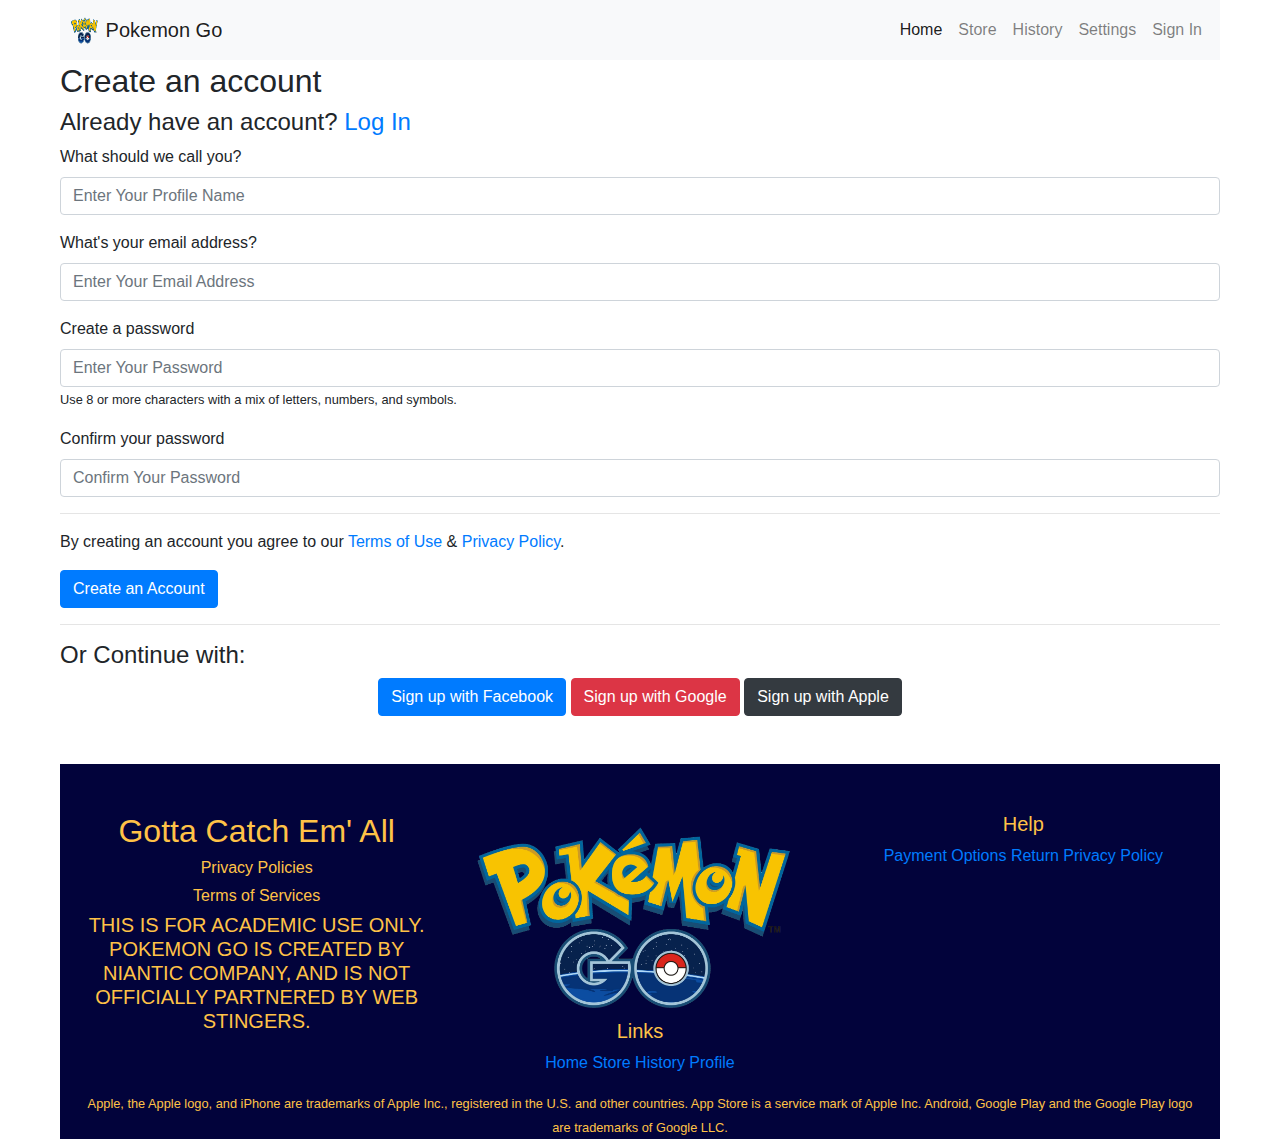
<file: signup.html>
<!DOCTYPE html>
<html lang="en">
<head>
    <meta charset="UTF-8">
    <meta name="viewport" content="width=device-width, initial-scale=1.0">
    <title>Sign Up</title>
    <link href="https://stackpath.bootstrapcdn.com/bootstrap/4.5.2/css/bootstrap.min.css" rel="stylesheet">
    <link rel="stylesheet" href="css/styles.css">
</head>
<body>
    <div class="container">
        <!-- Navigation Bar -->
        <nav class="navbar navbar-expand-lg navbar-light bg-light">
            <a class="navbar-brand" href="#">
                <img src="images/pglogo.png" width="30" height="30" class="d-inline-block align-top" alt="">
                Pokemon Go
            </a>
            <button class="navbar-toggler" type="button" data-toggle="collapse" data-target="#navbarSupportedContent"
                    aria-controls="navbarSupportedContent" aria-expanded="false" aria-label="Toggle navigation">
                <span class="navbar-toggler-icon"></span>
            </button>
            <div class="collapse navbar-collapse" id="navbarSupportedContent">
                <ul class="navbar-nav ml-auto">
                    <li class="nav-item active">
                        <a class="nav-link" href="#">Home <span class="sr-only">(current)</span></a>
                    </li>
                    <li class="nav-item">
                        <a class="nav-link" href="shop.html">Store</a>
                    </li>
                    <li class="nav-item">
                        <a class="nav-link" href="history.html">History</a>
                    </li>
                    <li class="nav-item">
                        <a class="nav-link" href="settings.html">Settings</a>
                    </li>
                    <li class="nav-item">
                        <a class="nav-link" href="login.html"><i class="fa fa-fw fa-user"></i> Sign In</a>
                    </li>
                </ul>
            </div>
        </nav>

        <div class="login-box">
            <h2>Create an account</h2>
            <h4>Already have an account? <a href="login.html">Log In</a></h4>

            <form id="signupForm" method="post" action="signup.php" novalidate>
                <div class="form-group">
                    <label for="username">What should we call you?</label>
                    <input type="text" class="form-control" id="username" name="username" placeholder="Enter Your Profile Name" required>
                    <div class="invalid-feedback">Please enter a username.</div>
                </div>

                <div class="form-group">
                    <label for="email">What's your email address?</label>
                    <input type="email" class="form-control" id="email" name="email" placeholder="Enter Your Email Address" required>
                    <div class="invalid-feedback">Please enter a valid email address.</div>
                </div>

                <div class="form-group">
                    <label for="password">Create a password</label>
                    <input type="password" class="form-control" id="password" name="password" placeholder="Enter Your Password" required>
                    <div class="invalid-feedback">Please enter a password.</div>
                    <small>Use 8 or more characters with a mix of letters, numbers, and symbols.</small>
                </div>

                <div class="form-group">
                    <label for="confirm">Confirm your password</label>
                    <input type="password" class="form-control" id="confirm" name="confirm" placeholder="Confirm Your Password" required>
                    <div class="invalid-feedback">Please confirm your password.</div>
                </div>

                <hr>

                <p>By creating an account you agree to our <a href="#">Terms of Use</a> & <a href="#">Privacy Policy</a>.</p>
                <button type="submit" class="btn btn-primary">Create an Account</button>
                <hr>
                <h4>Or Continue with:</h4>
                <div class="text-center">
                    <a href="#" class="btn btn-primary"><i class="fa fa-facebook"></i> Sign up with Facebook</a>
                    <a href="#" class="btn btn-danger"><i class="fa fa-google"></i> Sign up with Google</a>
                    <a href="#" class="btn btn-dark"><i class="fa fa-apple"></i> Sign up with Apple</a>
                </div>
            </form>
        </div>

        <footer class="mt-5">
            <footer class="mt-5">
                <div class="container">
                    <div class="row">
                        <div class="col-md-4">
                            <h2>Gotta Catch Em' All</h2>
                            <div class="socials">
                                <a href="www.twitter.com"><i class="fa fa-twitter-square"></i></a>
                                <a href="www.facebook.com"><i class="fa fa-facebook-square"></i></a>
                                <a href="www.youtube.com"><i class="fa fa-youtube-play"></i></a>
                            </div>
                            <div class="policies">
                                <h6>Privacy Policies</h6>
                                <h6>Terms of Services</h6>
                            </div>
                            <h5>THIS IS FOR ACADEMIC USE ONLY.
                                POKEMON GO IS CREATED BY NIANTIC COMPANY, AND
                                IS NOT OFFICIALLY PARTNERED BY WEB STINGERS.
                            </h5>
                        </div>
            
                        <div class="col-md-4">
                            <img src="images/pglogo.png" class="img-fluid" alt="Pokemon Go Logo">
                            <h5>Links</h5>
                            <a href="#">Home</a>
                            <a href="shop.html">Store</a>
                            <a href="history.html">History</a>
                            <a href="profile.html">Profile</a>
                        </div>
            
                        <div class="col-md-4">
                            <h5>Help</h5>
                            <a href="payment.html">Payment Options</a>
                            <a href="#">Return</a>
                            <a href="#">Privacy Policy</a>
                        </div>
                    </div>
            
                    <div class="row mt-3">
                        <div class="col-md-12">
                            <small>
                                Apple, the Apple logo, and iPhone are trademarks of Apple Inc., registered in the U.S. and other
                                countries. App Store is a service mark of Apple Inc. Android, Google Play and the Google Play
                                logo are trademarks of Google LLC.
                            </small>
                        </div>
                    </div>
                </div>
        </footer>
    </div>

    <!-- Bootstrap JS and jQuery -->
    <script src="https://code.jquery.com/jquery-3.5.1.slim.min.js"></script>
    <script src="https://cdn.jsdelivr.net/npm/@popperjs/core@2.5.4/dist/umd/popper.min.js"></script>
    <script src="https://stackpath.bootstrapcdn.com/bootstrap/4.5.2/js/bootstrap.min.js"></script>

    <script>
        // JavaScript form validation
        (function() {
            'use strict';
            window.addEventListener('load', function() {
                var form = document.getElementById('signupForm');
                form.addEventListener('submit', function(event) {
                    if (!form.checkValidity()) {
                        event.preventDefault();
                        event.stopPropagation();
                    }
                    form.classList.add('was-validated');
                }, false);
            }, false);
        })();
    </script>
</body>
</html>
</file>
<file: css/styles.css>
* {
    margin: 0;
    padding: 0;
    box-sizing: border-box;
}
.navbar {
    background-color:#02033B;
    border-bottom: 2px solid #fff;
    padding: 10px;
}

.navbar .container {
    display: flex;
    justify-content: space-between;
    align-items: center;
}

.navbar .logo img {
    height: 40px; 
}

.navbar .links ul {
    list-style-type: none;
}

.navbar .links ul li {
    display: inline-block;
    margin-right: 20px;
}

.navbar .links ul li a {
    color: #02033B;
    text-decoration: none;
}

.navbar .links ul li a:hover {
    text-decoration: underline;
}

.card {
    border: 1px solid #02033B;
    padding: 20px;
    margin: 20px;
}

.card img {
    width: 100%;
    border-radius: 8px;
}

.card h2 {
    margin-top: 10px;
}

footer {
    background-color: #02033B;
    display: flex;
    color: #FFC247;
    padding: auto;
    text-align: center;
    width: auto;
    height: auto;
}
#coin-shop{
    width: 60px; 
    height: auto; 

}
#item-shop{
    width: auto;
    height: 80px;
}
#coin{ 
    width: 20px; 
    height: auto; 
}
.search-container {
    margin-top: 20px;
    margin-bottom: 20px;
}
.filter-icon {
    margin-left: 10px;
    cursor: pointer;
}
.filter-options {
    display: none;
}
.photo-collage-container {
    display: grid;
    grid-template-columns: repeat(auto-fill, minmax(200px, 1fr));
    gap: 10px;
}

.photo-collage-container img {
    width: 100%;
    height: auto;
}
.container {
    max-width: 1200px; 
    margin: 0 auto; 
    padding: 0 20px;
}
.cart-header {
    background-color: #f8f9fa; 
    padding: 20px 0; 
}
.cart-header img {
    display: block;
    margin: 0 auto;
    max-width: 100%; 
}
.cart-header {
    background-color: #f8f9fa; 
    padding: 20px 0;
}
.cart-header img {
    display: block;
    margin: 0 auto; 
    max-width: 100%; 
}
.history-container {
    padding: 20px 0;
}
.cart-header {
    background-color: #f8f9fa; 
    padding: 20px 0;
    text-align: center; 
}
.cart-header img {
    max-width: 100%; 
}
.cart-container {
    margin-top: 20px; 
    text-align: center; 
}
.cart-table {
    display: inline-block; 
    text-align: left; 
    width: 80%; 
    max-width: 800px;
    margin: 0 auto; 
    padding: 20px;
}
.profile-display img {
    max-width: 100px; 
    height: auto; 
}
.left-side img {
    max-width: 50px; 
    height: auto;
}
.profile-pic {
    width: 100px; 
    height: auto; 
}
.edit-profile-icon {
    width: 20px;
    height: auto; 
}
.settings-group {
    margin-bottom: 20px;
}
.settings-group h5 {
    margin-bottom: 10px;
}
.settings-switch {
    position: relative;
    display: inline-block;
    width: 60px;
    height: 34px;
}
.settings-switch input {
    opacity: 0;
    width: 0;
    height: 0;
}
.settings-slider {
    position: absolute;
    cursor: pointer;
    top: 0;
    left: 0;
    right: 0;
    bottom: 0;
    background-color: #ccc;
    -webkit-transition: .4s;
    transition: .4s;
}
.settings-slider:before {
    position: absolute;
    content: "";
    height: 26px;
    width: 26px;
    left: 4px;
    bottom: 4px;
    background-color: white;
    -webkit-transition: .4s;
    transition: .4s;
}
input:checked + .settings-slider {
    background-color: #2196F3;
}
input:focus + .settings-slider {
    box-shadow: 0 0 1px #2196F3;
}
input:checked + .settings-slider:before {
    -webkit-transform: translateX(26px);
    -ms-transform: translateX(26px);
    transform: translateX(26px);
}
/* Rounded sliders */
.settings-slider.round {
    border-radius: 34px;
}
.settings-slider.round:before {
    border-radius: 50%;
}
.bg-header {
    text-align: center;
    margin-top: 30px;
}
.bg-header img {
    max-width: 100%;
}
.payment-container {
    margin-top: 30px;
}
.payment-container .title {
    text-align: center;
    margin-bottom: 20px;
}
.payment-details {
    display: flex;
    justify-content: space-between;
    margin-bottom: 20px;
}
.payment-details form {
    display: flex;
    width: 100%;
}
.payment-details form .col-1, .payment-details form .col-2 {
    flex: 1;
    padding: 10px;
}
.payment-details form label {
    margin-top: 10px;
}
.payment-details form .date {
    display: flex;
    justify-content: space-between;
    margin-bottom: 10px;
}
.payment-details form .date input {
    width: 45%;
}
.payment-details form .pay-subtotal, .payment-details form .pay-total {
    display: flex;
    align-items: center;
}
.payment-details form .pay-subtotal img, .payment-details form .pay-total img {
    margin-right: 5px;
    width: 20px;
}
.payment-details form button {
    width: 100%;
    background-color: #007bff;
    color: #fff;
    border: none;
    padding: 10px;
    font-size: 18px;
    border-radius: 5px;
    cursor: pointer;
    margin-top: 20px;
}
.payment-details form button span {
    margin-left: 5px;
}
.card-logo {
    width: 50px;
    margin-right: 10px;
    height: auto;
}

.cart-container {
    display: flex;
}

.cart-header img {
    width: 100%;
    margin-bottom: 20px;
}
.cart-table table {
    width: 100%;
    border-collapse: collapse;
}

.cart-table th {
    background-color: rgb(232, 224, 181);
}

.cart-table th, .cart-table td {
    border-bottom: 1px solid #ddd;
    padding: 10px;
    text-align: left;
}
.cart-table th:first-child, .cart-table td:first-child {
    width: 40%;
}
.cart-table th:last-child, .cart-table td:last-child {
    text-align: right;
}
.cart-info {
    display: flex;
    align-items: center;
}
.cart-info img {
    width: 50px;
    margin-right: 10px;
}
.cart-price {
    display: flex;
    align-items: center;
}
.cart-price img {
    width: 20px;
    margin-right: 5px;
}
.total-price {
    margin-top: 20px;
    text-align: right;
    width: 400px;
}
.total-price table {
    width: 50%;
    margin-left: auto;
}

.total-price th {
    background-color: rgb(232, 224, 181);
}

.total-price th, .total-price td {
    padding: 10px;
    text-align: left;
}
.total-price th:last-child, .total-price td:last-child {
    text-align: right;
}

.total-price .cart-button {
    padding-left: 50px;
}
.cart-button {
    text-align: center;
    margin-top: 20px;
}
</file>
